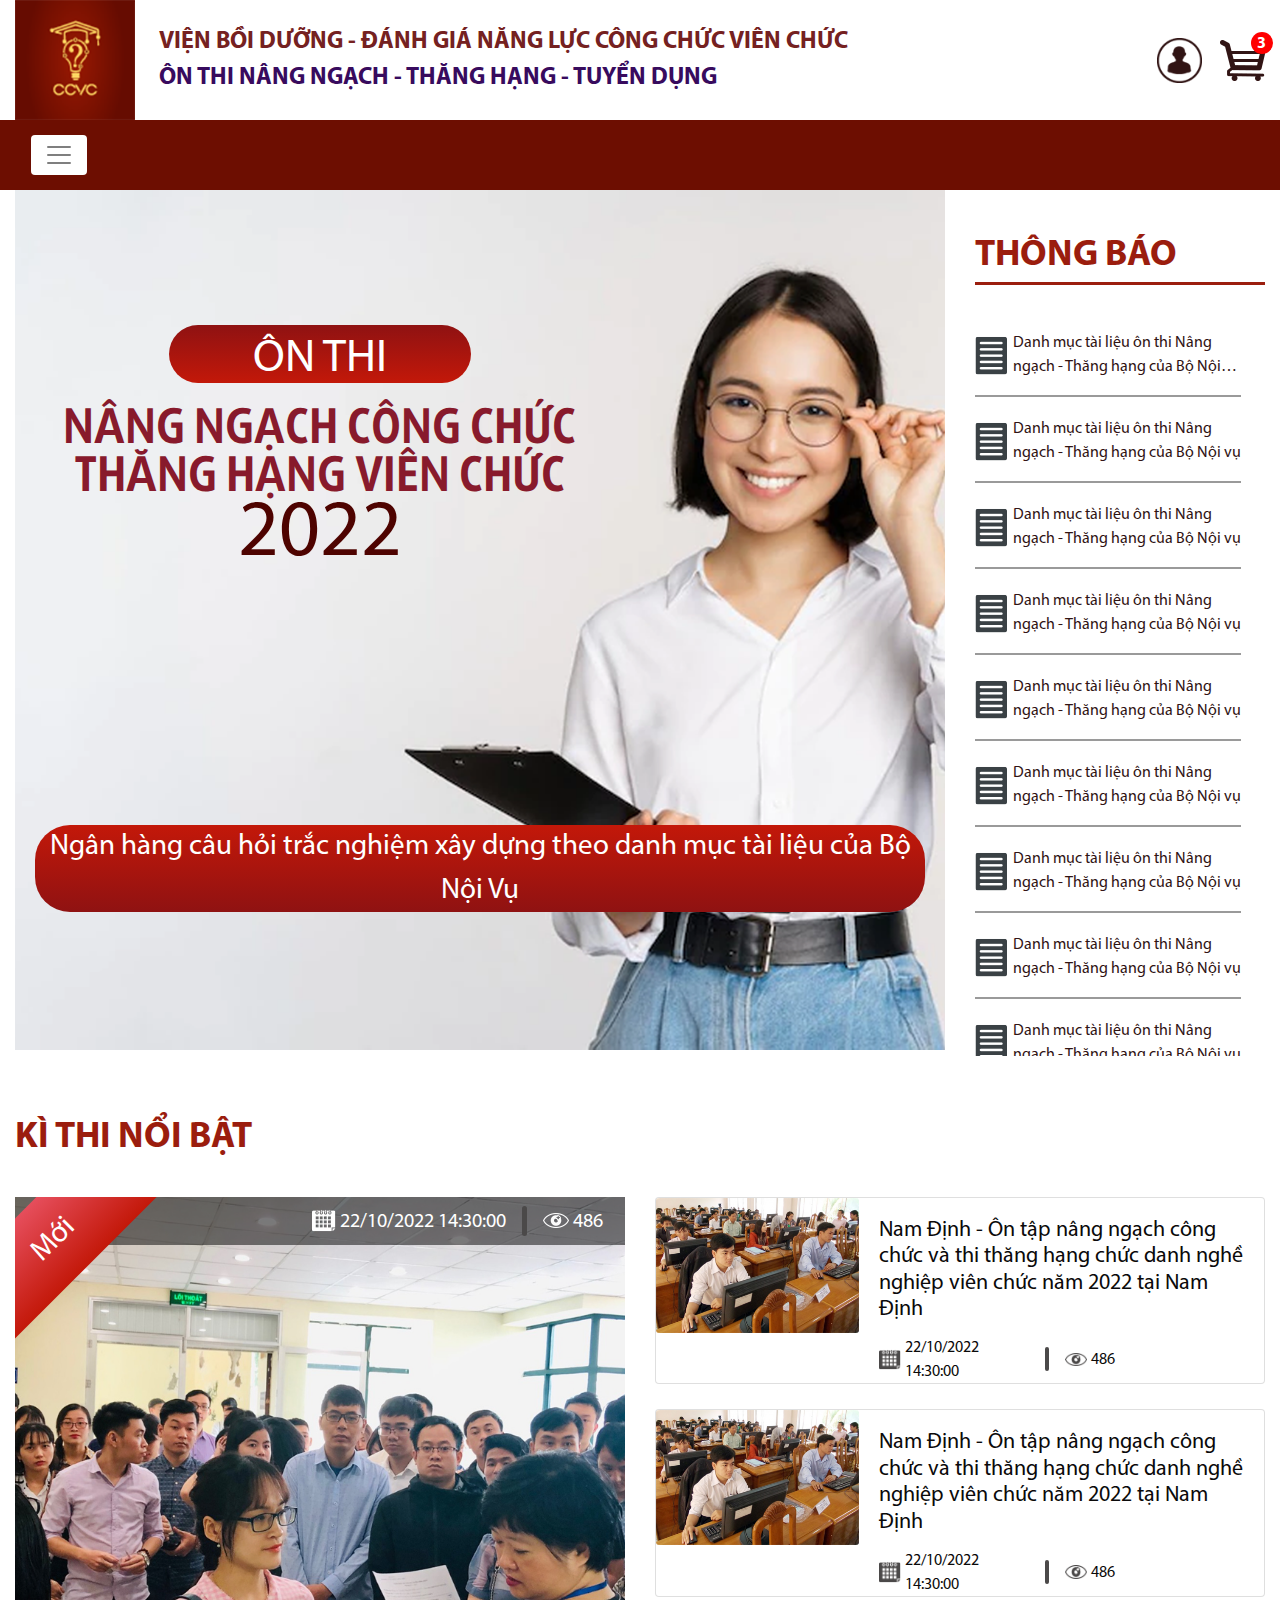
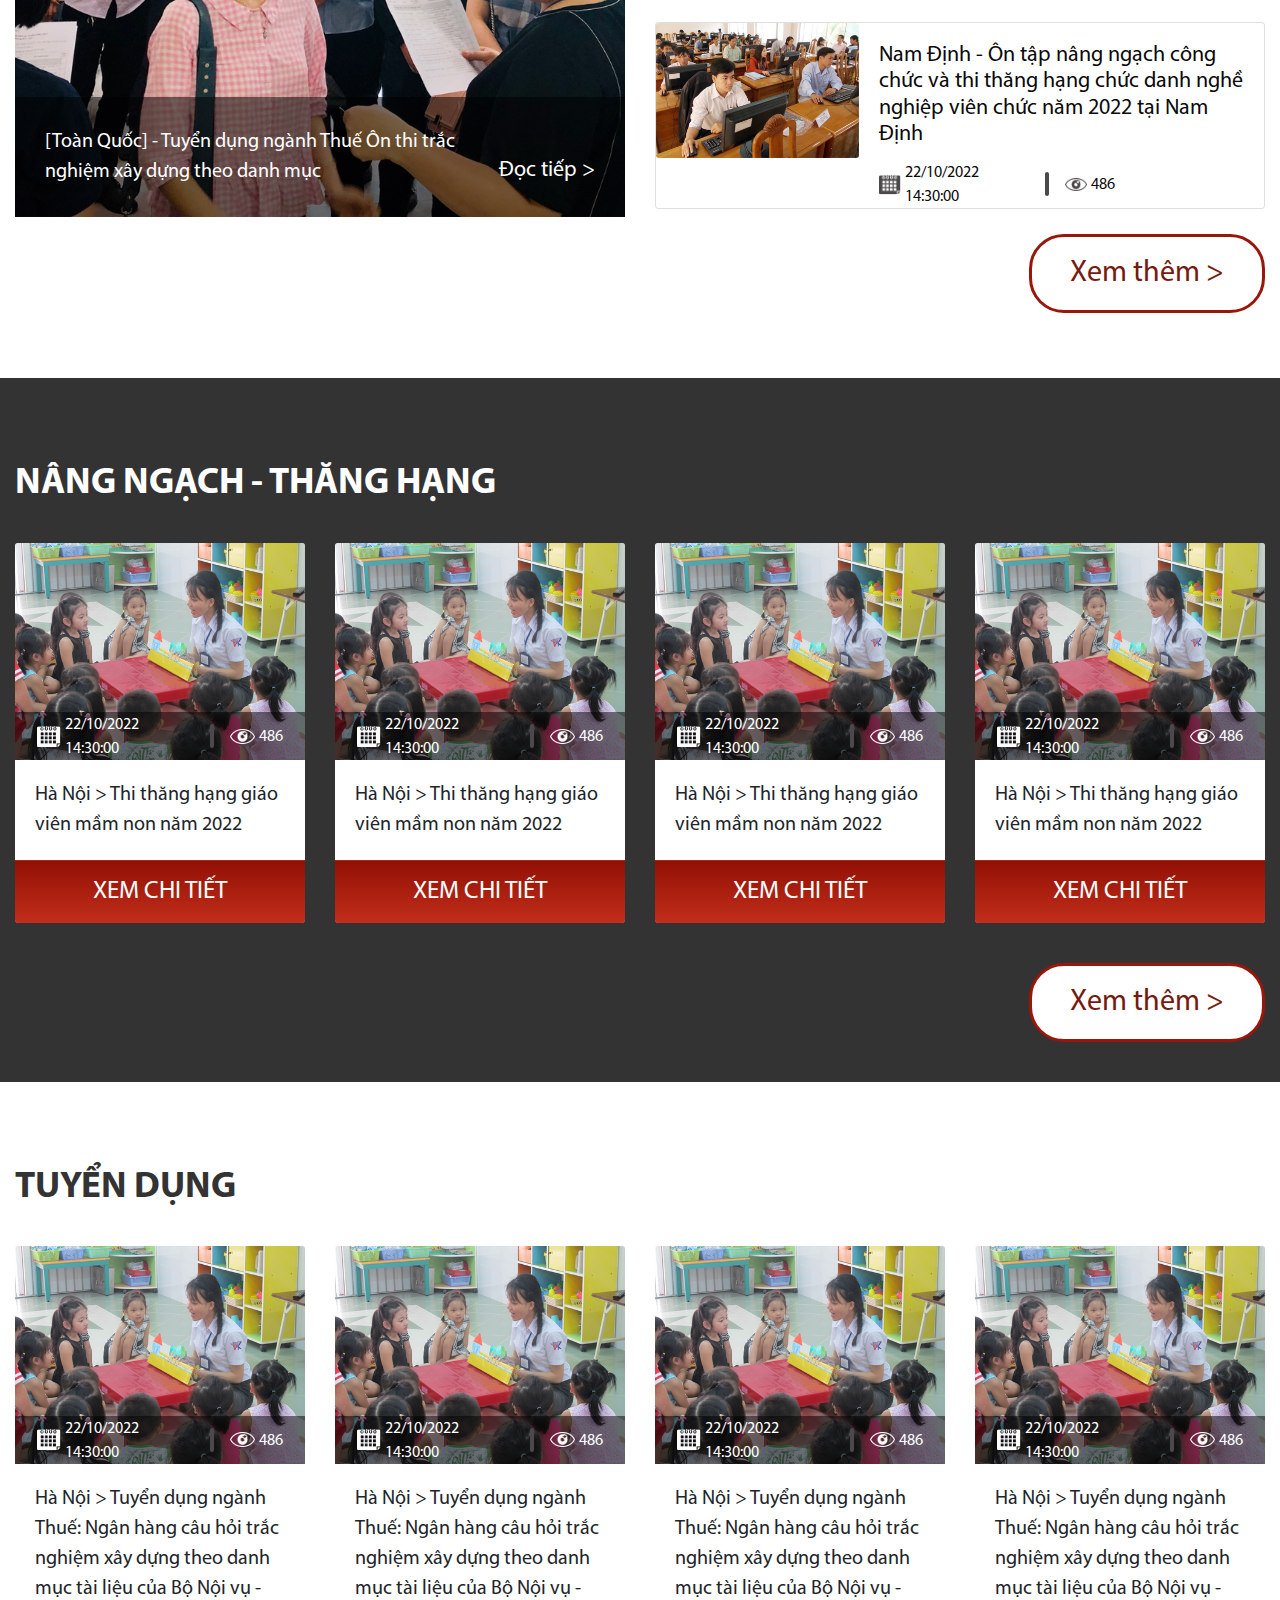
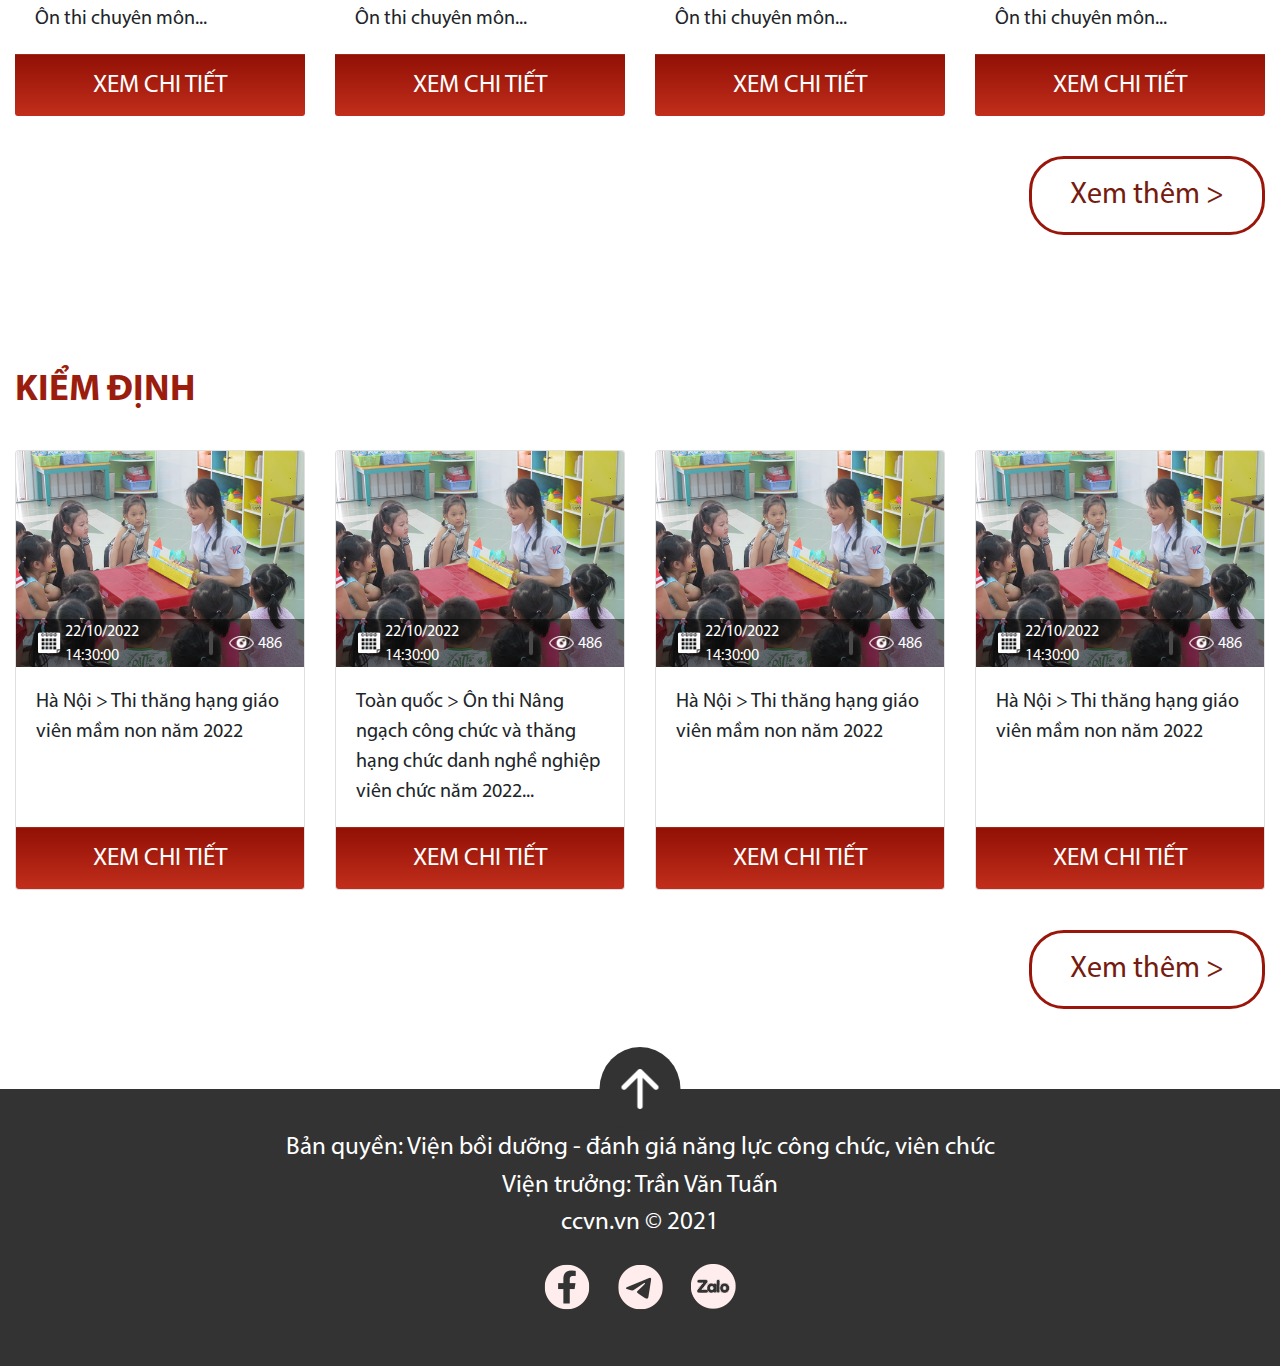
<file: index.html>
<!DOCTYPE html>
<html lang="en">
  <head>
    <!-- Required meta tags -->
    <meta charset="utf-8" />
    <meta
      name="viewport"
      content="width=device-width, initial-scale=1, shrink-to-fit=no"
    />

    <!-- Bootstrap CSS -->
    <link
      rel="stylesheet"
      href="https://cdn.jsdelivr.net/npm/bootstrap@4.0.0/dist/css/bootstrap.min.css"
      integrity="sha384-Gn5384xqQ1aoWXA+058RXPxPg6fy4IWvTNh0E263XmFcJlSAwiGgFAW/dAiS6JXm"
      crossorigin="anonymous"
    />
    <link rel="stylesheet" href="./css/styles.css" />

    <title>CCVC</title>
  </head>
  <body>
    <div id="root" class="home">
      <!-- start-header -->
      <div class="header">
        <div class="header-top">
          <div class="container">
            <div class="row">
              <div class="col-12 col-lg-10 col-10">
                <div class="header-top__main">
                  <a href="./index.html" class="logo">
                    <img src="./images/logo.png" alt="ccvc logo" />
                  </a>
                  <div class="header-top__title">
                    <p>
                      Viện bồi dưỡng - đánh giá năng lực công chức viên chức
                    </p>
                    <p>Ôn thi nâng ngạch - thăng hạng - tuyển dụng</p>
                  </div>
                </div>
              </div>
              <div class="col-0 col-lg-2 col-2">
                <div class="header-top__extra">
                  <a href="#" class="header-top__icon">
                    <img src="./images/user-icon.png" alt="User info" />
                  </a>
                  <a href="#" class="header-top__icon header-top__icon--cart">
                    <span class="header-top__cart-quantity">3</span>
                    <img src="./images/cart-icon.png" alt="Cart" />
                  </a>
                </div>
              </div>
            </div>
          </div>
        </div>

        <div class="header-main">
          <div class="container">
            <nav class="navbar navbar-expand-custom">
              <button
                class="navbar-toggler"
                type="button"
                data-toggle="collapse"
                data-target="#navbarTogglerDemo02"
                aria-controls="navbarTogglerDemo02"
                aria-expanded="false"
                aria-label="Toggle navigation"
              >
                <span class="navbar-toggler-icon"></span>
              </button>

              <div class="collapse navbar-collapse" id="navbarTogglerDemo02">
                <ul class="navbar-nav mr-auto mt-2 mt-lg-0">
                  <li class="nav-item">
                    <a class="nav-link" href="./index.html">Trang chủ</a>
                  </li>
                  <li class="nav-item dropdown">
                    <a
                      class="nav-link dropdown-toggle"
                      data-toggle="dropdown"
                      href="#"
                      >Tin tức</a
                    >
                    <div class="dropdown-menu">
                      <a class="dropdown-item" href="#">Action</a>
                      <a class="dropdown-item" href="#">Another action</a>
                      <a class="dropdown-item" href="#">Something else here</a>
                    </div>
                  </li>
                  <li class="nav-item">
                    <a class="nav-link" href="#">Nâng ngạch - Thăng hạng</a>
                  </li>
                  <li class="nav-item">
                    <a class="nav-link" href="#">Tuyển dụng</a>
                  </li>
                  <li class="nav-item">
                    <a class="nav-link" href="#">Kiểm định</a>
                  </li>
                  <li class="nav-item">
                    <a class="nav-link" href="#">Hướng dẫn</a>
                  </li>
                  <li class="nav-item">
                    <a class="nav-link" href="#">Liên hệ</a>
                  </li>
                </ul>
                <form class="form-inline my-2 my-lg-0 header-search">
                  <input
                    class="form-control mr-sm-2"
                    type="search"
                    placeholder="Tìm kiếm"
                  />
                  <button class="btn my-2 my-sm-0" type="submit">
                    <img src="./images/search-icon.png" alt="search" />
                  </button>
                </form>
              </div>
            </nav>
          </div>
        </div>
      </div>
      <!-- end-header -->

      <!-- start: banner -->
      <div class="banner">
        <div class="container">
          <div class="row">
            <div class="col-12 col-xl-9">
              <div class="banner-main">
                <div class="row">
                  <div class="col-12 col-xl-8 text-center">
                    <a href="#" class="btn btn-primary-red btn-header"
                      >Ôn thi</a
                    >
                  </div>
                </div>
                <div class="row">
                  <div class="col-xl-8 col-12">
                    <h2 class="banner-main__title text-center">
                      Nâng ngạch công chức <br />
                      Thăng hạng viên chức
                    </h2>
                  </div>
                </div>
                <div class="row">
                  <div class="col-xl-8 col-12 text-center">
                    <span class="banner-main__extra">2022</span>
                  </div>
                </div>
                <a
                  href="#"
                  class="btn btn-primary-red btn-primary-red--reverse btn-footer"
                  >Ngân hàng câu hỏi trắc nghiệm xây dựng theo danh mục tài liệu
                  của Bộ Nội Vụ</a
                >
              </div>
            </div>
            <div class="col-12 col-xl-3">
              <div class="banner-content">
                <h4 class="banner-content__title title">Thông báo</h4>
                <ul class="banner-content__list">
                  <li class="banner-content__item">
                    <a href="#" class="banner-content__link">
                      <div class="banner-content__icon">
                        <img src="./images/bars-icon.png" alt="Thông báo" />
                      </div>
                      <p class="banner-content__text">
                        Danh mục tài liệu ôn thi Nâng ngạch - Thăng hạng của Bộ
                        Nội vụDanh mục tài liệu ôn thi Nâng ngạch - Thăng hạng
                        của Bộ Nội vụDanh mục tài liệu ôn thi Nâng ngạch - Thăng
                        hạng của Bộ Nội vụ
                      </p>
                    </a>
                  </li>
                  <li class="banner-content__item">
                    <a href="#" class="banner-content__link">
                      <div class="banner-content__icon">
                        <img src="./images/bars-icon.png" alt="Thông báo" />
                      </div>
                      <p class="banner-content__text">
                        Danh mục tài liệu ôn thi Nâng ngạch - Thăng hạng của Bộ
                        Nội vụ
                      </p>
                    </a>
                  </li>
                  <li class="banner-content__item">
                    <a href="#" class="banner-content__link">
                      <div class="banner-content__icon">
                        <img src="./images/bars-icon.png" alt="Thông báo" />
                      </div>
                      <p class="banner-content__text">
                        Danh mục tài liệu ôn thi Nâng ngạch - Thăng hạng của Bộ
                        Nội vụ
                      </p>
                    </a>
                  </li>
                  <li class="banner-content__item">
                    <a href="#" class="banner-content__link">
                      <div class="banner-content__icon">
                        <img src="./images/bars-icon.png" alt="Thông báo" />
                      </div>
                      <p class="banner-content__text">
                        Danh mục tài liệu ôn thi Nâng ngạch - Thăng hạng của Bộ
                        Nội vụ
                      </p>
                    </a>
                  </li>
                  <li class="banner-content__item">
                    <a href="#" class="banner-content__link">
                      <div class="banner-content__icon">
                        <img src="./images/bars-icon.png" alt="Thông báo" />
                      </div>
                      <p class="banner-content__text">
                        Danh mục tài liệu ôn thi Nâng ngạch - Thăng hạng của Bộ
                        Nội vụ
                      </p>
                    </a>
                  </li>
                  <li class="banner-content__item">
                    <a href="#" class="banner-content__link">
                      <div class="banner-content__icon">
                        <img src="./images/bars-icon.png" alt="Thông báo" />
                      </div>
                      <p class="banner-content__text">
                        Danh mục tài liệu ôn thi Nâng ngạch - Thăng hạng của Bộ
                        Nội vụ
                      </p>
                    </a>
                  </li>
                  <li class="banner-content__item">
                    <a href="#" class="banner-content__link">
                      <div class="banner-content__icon">
                        <img src="./images/bars-icon.png" alt="Thông báo" />
                      </div>
                      <p class="banner-content__text">
                        Danh mục tài liệu ôn thi Nâng ngạch - Thăng hạng của Bộ
                        Nội vụ
                      </p>
                    </a>
                  </li>
                  <li class="banner-content__item">
                    <a href="#" class="banner-content__link">
                      <div class="banner-content__icon">
                        <img src="./images/bars-icon.png" alt="Thông báo" />
                      </div>
                      <p class="banner-content__text">
                        Danh mục tài liệu ôn thi Nâng ngạch - Thăng hạng của Bộ
                        Nội vụ
                      </p>
                    </a>
                  </li>
                  <li class="banner-content__item">
                    <a href="#" class="banner-content__link">
                      <div class="banner-content__icon">
                        <img src="./images/bars-icon.png" alt="Thông báo" />
                      </div>
                      <p class="banner-content__text">
                        Danh mục tài liệu ôn thi Nâng ngạch - Thăng hạng của Bộ
                        Nội vụ
                      </p>
                    </a>
                  </li>
                </ul>
              </div>
            </div>
          </div>
        </div>
      </div>
      <!-- end: banner -->

      <!-- start: outstanding -->
      <div class="outstanding">
        <div class="container">
          <h3 class="title">Kì thi nổi bật</h3>
          <div class="row">
            <div class="col-12 col-xl-6">
              <div class="outstanding-card">
                <div class="new-label">Mới</div>
                <div class="decorate">
                  <div class="date">
                    <div class="date-icon">
                      <img src="./images/calendar-icon.png" alt="Date" />
                    </div>
                    <span>22/10/2022 14:30:00</span>
                  </div>
                  <div class="divider">|</div>
                  <div class="view">
                    <div class="view-icon">
                      <img src="./images/view-light.png" alt="View" />
                    </div>
                    <span>486</span>
                  </div>
                </div>
                <div class="outstanding-card__bottom">
                  <p class="outstanding-card__bottom__text">
                    [Toàn Quốc] - Tuyển dụng ngành Thuế Ôn thi trắc nghiệm xây
                    dựng theo danh mục
                  </p>
                  <a href="#" class="outstanding-card__btn">Đọc tiếp ></a>
                </div>
              </div>
            </div>
            <div class="col-12 col-xl-6">
              <div class="row">
                <div class="col-12">
                  <div class="card mb-3">
                    <div class="row no-gutters">
                      <div class="col-md-4">
                        <img
                          src="./images/pic-2.png"
                          class="card-img"
                          alt="..."
                        />
                      </div>
                      <div class="col-md-8">
                        <div class="card-body">
                          <h5 class="card-title">
                            Nam Định - Ôn tập nâng ngạch công chức và thi thăng
                            hạng chức danh nghề nghiệp viên chức năm 2022 tại
                            Nam Định
                          </h5>
                          <div class="decorate">
                            <div class="date">
                              <div class="date-icon">
                                <img
                                  src="./images/calendar-dark.png"
                                  alt="Date"
                                />
                              </div>
                              <span>22/10/2022 14:30:00</span>
                            </div>
                            <div class="divider">|</div>
                            <div class="view">
                              <div class="view-icon">
                                <img src="./images/view-dark.png" alt="View" />
                              </div>
                              <span>486</span>
                            </div>
                            <a href="#" class="outstanding-card__btn"
                              >Đọc tiếp ></a
                            >
                          </div>
                        </div>
                      </div>
                    </div>
                  </div>
                </div>
                <div class="col-12">
                  <div class="card mb-3">
                    <div class="row no-gutters">
                      <div class="col-md-4">
                        <img
                          src="./images/pic-2.png"
                          class="card-img"
                          alt="..."
                        />
                      </div>
                      <div class="col-md-8">
                        <div class="card-body">
                          <h5 class="card-title">
                            Nam Định - Ôn tập nâng ngạch công chức và thi thăng
                            hạng chức danh nghề nghiệp viên chức năm 2022 tại
                            Nam Định
                          </h5>
                          <div class="decorate">
                            <div class="date">
                              <div class="date-icon">
                                <img
                                  src="./images/calendar-dark.png"
                                  alt="Date"
                                />
                              </div>
                              <span>22/10/2022 14:30:00</span>
                            </div>
                            <div class="divider">|</div>
                            <div class="view">
                              <div class="view-icon">
                                <img src="./images/view-dark.png" alt="View" />
                              </div>
                              <span>486</span>
                            </div>
                            <a href="#" class="outstanding-card__btn"
                              >Đọc tiếp ></a
                            >
                          </div>
                        </div>
                      </div>
                    </div>
                  </div>
                </div>
                <div class="col-12">
                  <div class="card mb-3">
                    <div class="row no-gutters">
                      <div class="col-md-4">
                        <img
                          src="./images/pic-2.png"
                          class="card-img"
                          alt="..."
                        />
                      </div>
                      <div class="col-md-8">
                        <div class="card-body">
                          <h5 class="card-title">
                            Nam Định - Ôn tập nâng ngạch công chức và thi thăng
                            hạng chức danh nghề nghiệp viên chức năm 2022 tại
                            Nam Định
                          </h5>
                          <div class="decorate">
                            <div class="date">
                              <div class="date-icon">
                                <img
                                  src="./images/calendar-dark.png"
                                  alt="Date"
                                />
                              </div>
                              <span>22/10/2022 14:30:00</span>
                            </div>
                            <div class="divider">|</div>
                            <div class="view">
                              <div class="view-icon">
                                <img src="./images/view-dark.png" alt="View" />
                              </div>
                              <span>486</span>
                            </div>
                            <a href="#" class="outstanding-card__btn"
                              >Đọc tiếp ></a
                            >
                          </div>
                        </div>
                      </div>
                    </div>
                  </div>
                </div>
              </div>
            </div>
          </div>
          <a href="#" class="btn btn-main-outline">Xem thêm ></a>
        </div>
      </div>
      <!-- end: outstanding -->

      <!-- start: level-up -->
      <div class="level-up">
        <div class="container">
          <h3 class="title">Nâng ngạch - Thăng hạng</h3>
          <div class="row">
            <div class="col-12 col-sm-6 col-xl-3">
              <div class="card card-main">
                <div class="card-img-top">
                  <div class="decorate">
                    <div class="date">
                      <div class="date-icon">
                        <img src="./images/calendar-icon.png" alt="Date" />
                      </div>
                      <span>22/10/2022 14:30:00</span>
                    </div>
                    <div class="divider">|</div>
                    <div class="view">
                      <div class="view-icon">
                        <img src="./images/view-light.png" alt="View" />
                      </div>
                      <span>486</span>
                    </div>
                  </div>
                  <img
                    src="./images/pic-5.png"
                    alt="Ảnh thi thăng hạng giáo viên mầm non"
                  />
                </div>
                <div class="card-body">
                  <p class="card-text">
                    Hà Nội > Thi thăng hạng giáo viên mầm non năm 2022
                  </p>
                </div>
                <a href="./detail1.html" class="card-footer">
                  <small class="text-muted">Xem chi tiết</small>
                </a>
              </div>
            </div>
            <div class="col-12 col-sm-6 col-xl-3">
              <div class="card card-main">
                <div class="card-img-top">
                  <div class="decorate">
                    <div class="date">
                      <div class="date-icon">
                        <img src="./images/calendar-icon.png" alt="Date" />
                      </div>
                      <span>22/10/2022 14:30:00</span>
                    </div>
                    <div class="divider">|</div>
                    <div class="view">
                      <div class="view-icon">
                        <img src="./images/view-light.png" alt="View" />
                      </div>
                      <span>486</span>
                    </div>
                  </div>
                  <img
                    src="./images/pic-5.png"
                    alt="Ảnh thi thăng hạng giáo viên mầm non"
                  />
                </div>
                <div class="card-body">
                  <p class="card-text">
                    Hà Nội > Thi thăng hạng giáo viên mầm non năm 2022
                  </p>
                </div>
                <a href="./detail1.html" class="card-footer">
                  <small class="text-muted">Xem chi tiết</small>
                </a>
              </div>
            </div>
            <div class="col-12 col-sm-6 col-xl-3">
              <div class="card card-main">
                <div class="card-img-top">
                  <div class="decorate">
                    <div class="date">
                      <div class="date-icon">
                        <img src="./images/calendar-icon.png" alt="Date" />
                      </div>
                      <span>22/10/2022 14:30:00</span>
                    </div>
                    <div class="divider">|</div>
                    <div class="view">
                      <div class="view-icon">
                        <img src="./images/view-light.png" alt="View" />
                      </div>
                      <span>486</span>
                    </div>
                  </div>
                  <img
                    src="./images/pic-5.png"
                    alt="Ảnh thi thăng hạng giáo viên mầm non"
                  />
                </div>
                <div class="card-body">
                  <p class="card-text">
                    Hà Nội > Thi thăng hạng giáo viên mầm non năm 2022
                  </p>
                </div>
                <a href="./detail1.html" class="card-footer">
                  <small class="text-muted">Xem chi tiết</small>
                </a>
              </div>
            </div>
            <div class="col-12 col-sm-6 col-xl-3">
              <div class="card card-main">
                <div class="card-img-top">
                  <div class="decorate">
                    <div class="date">
                      <div class="date-icon">
                        <img src="./images/calendar-icon.png" alt="Date" />
                      </div>
                      <span>22/10/2022 14:30:00</span>
                    </div>
                    <div class="divider">|</div>
                    <div class="view">
                      <div class="view-icon">
                        <img src="./images/view-light.png" alt="View" />
                      </div>
                      <span>486</span>
                    </div>
                  </div>
                  <img
                    src="./images/pic-5.png"
                    alt="Ảnh thi thăng hạng giáo viên mầm non"
                  />
                </div>
                <div class="card-body">
                  <p class="card-text">
                    Hà Nội > Thi thăng hạng giáo viên mầm non năm 2022
                  </p>
                </div>
                <a href="./detail1.html" class="card-footer">
                  <small class="text-muted">Xem chi tiết</small>
                </a>
              </div>
            </div>
          </div>
          <a href="#" class="btn btn-main-outline ml-auto">Xem thêm ></a>
        </div>
      </div>
      <!-- end: level-up -->

      <!-- start: recruit -->
      <div class="recruit section">
        <div class="container">
          <h3 class="title">Tuyển dụng</h3>
          <div class="row">
            <div class="col-12 col-sm-6 col-xl-3">
              <div class="card card-main">
                <div class="card-img-top">
                  <div class="decorate">
                    <div class="date">
                      <div class="date-icon">
                        <img src="./images/calendar-icon.png" alt="Date" />
                      </div>
                      <span>22/10/2022 14:30:00</span>
                    </div>
                    <div class="divider">|</div>
                    <div class="view">
                      <div class="view-icon">
                        <img src="./images/view-light.png" alt="View" />
                      </div>
                      <span>486</span>
                    </div>
                  </div>
                  <img
                    src="./images/pic-5.png"
                    alt="Ảnh thi thăng hạng giáo viên mầm non"
                  />
                </div>
                <div class="card-body">
                  <p class="card-text">
                    Hà Nội > Tuyển dụng ngành Thuế: Ngân hàng câu hỏi trắc
                    nghiệm xây dựng theo danh mục tài liệu của Bộ Nội vụ - Ôn
                    thi chuyên môn...
                  </p>
                </div>
                <a href="./detail1.html" class="card-footer">
                  <small class="text-muted">Xem chi tiết</small>
                </a>
              </div>
            </div>
            <div class="col-12 col-sm-6 col-xl-3">
              <div class="card card-main">
                <div class="card-img-top">
                  <div class="decorate">
                    <div class="date">
                      <div class="date-icon">
                        <img src="./images/calendar-icon.png" alt="Date" />
                      </div>
                      <span>22/10/2022 14:30:00</span>
                    </div>
                    <div class="divider">|</div>
                    <div class="view">
                      <div class="view-icon">
                        <img src="./images/view-light.png" alt="View" />
                      </div>
                      <span>486</span>
                    </div>
                  </div>
                  <img
                    src="./images/pic-5.png"
                    alt="Ảnh thi thăng hạng giáo viên mầm non"
                  />
                </div>
                <div class="card-body">
                  <p class="card-text">
                    Hà Nội > Tuyển dụng ngành Thuế: Ngân hàng câu hỏi trắc
                    nghiệm xây dựng theo danh mục tài liệu của Bộ Nội vụ - Ôn
                    thi chuyên môn...
                  </p>
                </div>
                <a href="./detail1.html" class="card-footer">
                  <small class="text-muted">Xem chi tiết</small>
                </a>
              </div>
            </div>
            <div class="col-12 col-sm-6 col-xl-3">
              <div class="card card-main">
                <div class="card-img-top">
                  <div class="decorate">
                    <div class="date">
                      <div class="date-icon">
                        <img src="./images/calendar-icon.png" alt="Date" />
                      </div>
                      <span>22/10/2022 14:30:00</span>
                    </div>
                    <div class="divider">|</div>
                    <div class="view">
                      <div class="view-icon">
                        <img src="./images/view-light.png" alt="View" />
                      </div>
                      <span>486</span>
                    </div>
                  </div>
                  <img
                    src="./images/pic-5.png"
                    alt="Ảnh thi thăng hạng giáo viên mầm non"
                  />
                </div>
                <div class="card-body">
                  <p class="card-text">
                    Hà Nội > Tuyển dụng ngành Thuế: Ngân hàng câu hỏi trắc
                    nghiệm xây dựng theo danh mục tài liệu của Bộ Nội vụ - Ôn
                    thi chuyên môn...
                  </p>
                </div>
                <a href="./detail1.html" class="card-footer">
                  <small class="text-muted">Xem chi tiết</small>
                </a>
              </div>
            </div>
            <div class="col-12 col-sm-6 col-xl-3">
              <div class="card card-main">
                <div class="card-img-top">
                  <div class="decorate">
                    <div class="date">
                      <div class="date-icon">
                        <img src="./images/calendar-icon.png" alt="Date" />
                      </div>
                      <span>22/10/2022 14:30:00</span>
                    </div>
                    <div class="divider">|</div>
                    <div class="view">
                      <div class="view-icon">
                        <img src="./images/view-light.png" alt="View" />
                      </div>
                      <span>486</span>
                    </div>
                  </div>
                  <img
                    src="./images/pic-5.png"
                    alt="Ảnh thi thăng hạng giáo viên mầm non"
                  />
                </div>
                <div class="card-body">
                  <p class="card-text">
                    Hà Nội > Tuyển dụng ngành Thuế: Ngân hàng câu hỏi trắc
                    nghiệm xây dựng theo danh mục tài liệu của Bộ Nội vụ - Ôn
                    thi chuyên môn...
                  </p>
                </div>
                <a href="./detail1.html" class="card-footer">
                  <small class="text-muted">Xem chi tiết</small>
                </a>
              </div>
            </div>
          </div>
          <a href="#" class="btn btn-main-outline ml-auto">Xem thêm ></a>
        </div>
      </div>
      <!-- end: recruit -->

      <!-- start: accreditation -->
      <div class="accreditation section">
        <div class="container">
          <h3 class="title">Kiểm định</h3>
          <div class="row">
            <div class="col-12 col-sm-6 col-xl-3">
              <div class="card card-main">
                <div class="card-img-top">
                  <div class="decorate">
                    <div class="date">
                      <div class="date-icon">
                        <img src="./images/calendar-icon.png" alt="Date" />
                      </div>
                      <span>22/10/2022 14:30:00</span>
                    </div>
                    <div class="divider">|</div>
                    <div class="view">
                      <div class="view-icon">
                        <img src="./images/view-light.png" alt="View" />
                      </div>
                      <span>486</span>
                    </div>
                  </div>
                  <img
                    src="./images/pic-5.png"
                    alt="Ảnh thi thăng hạng giáo viên mầm non"
                  />
                </div>
                <div class="card-body">
                  <p class="card-text">
                    Hà Nội > Thi thăng hạng giáo viên mầm non năm 2022
                  </p>
                </div>
                <a href="./detail1.html" class="card-footer">
                  <small class="text-muted">Xem chi tiết</small>
                </a>
              </div>
            </div>
            <div class="col-12 col-sm-6 col-xl-3">
              <div class="card card-main">
                <div class="card-img-top">
                  <div class="decorate">
                    <div class="date">
                      <div class="date-icon">
                        <img src="./images/calendar-icon.png" alt="Date" />
                      </div>
                      <span>22/10/2022 14:30:00</span>
                    </div>
                    <div class="divider">|</div>
                    <div class="view">
                      <div class="view-icon">
                        <img src="./images/view-light.png" alt="View" />
                      </div>
                      <span>486</span>
                    </div>
                  </div>
                  <img
                    src="./images/pic-5.png"
                    alt="Ảnh thi thăng hạng giáo viên mầm non"
                  />
                </div>
                <div class="card-body">
                  <p class="card-text">
                    Toàn quốc > Ôn thi Nâng ngạch công chức và thăng hạng chức
                    danh nghề nghiệp viên chức năm 2022...
                  </p>
                </div>
                <a href="./detail1.html" class="card-footer">
                  <small class="text-muted">Xem chi tiết</small>
                </a>
              </div>
            </div>
            <div class="col-12 col-sm-6 col-xl-3">
              <div class="card card-main">
                <div class="card-img-top">
                  <div class="decorate">
                    <div class="date">
                      <div class="date-icon">
                        <img src="./images/calendar-icon.png" alt="Date" />
                      </div>
                      <span>22/10/2022 14:30:00</span>
                    </div>
                    <div class="divider">|</div>
                    <div class="view">
                      <div class="view-icon">
                        <img src="./images/view-light.png" alt="View" />
                      </div>
                      <span>486</span>
                    </div>
                  </div>
                  <img
                    src="./images/pic-5.png"
                    alt="Ảnh thi thăng hạng giáo viên mầm non"
                  />
                </div>
                <div class="card-body">
                  <p class="card-text">
                    Hà Nội > Thi thăng hạng giáo viên mầm non năm 2022
                  </p>
                </div>
                <a href="./detail1.html" class="card-footer">
                  <small class="text-muted">Xem chi tiết</small>
                </a>
              </div>
            </div>
            <div class="col-12 col-sm-6 col-xl-3">
              <div class="card card-main">
                <div class="card-img-top">
                  <div class="decorate">
                    <div class="date">
                      <div class="date-icon">
                        <img src="./images/calendar-icon.png" alt="Date" />
                      </div>
                      <span>22/10/2022 14:30:00</span>
                    </div>
                    <div class="divider">|</div>
                    <div class="view">
                      <div class="view-icon">
                        <img src="./images/view-light.png" alt="View" />
                      </div>
                      <span>486</span>
                    </div>
                  </div>
                  <img
                    src="./images/pic-5.png"
                    alt="Ảnh thi thăng hạng giáo viên mầm non"
                  />
                </div>
                <div class="card-body">
                  <p class="card-text">
                    Hà Nội > Thi thăng hạng giáo viên mầm non năm 2022
                  </p>
                </div>
                <a href="./detail1.html" class="card-footer">
                  <small class="text-muted">Xem chi tiết</small>
                </a>
              </div>
            </div>
          </div>
          <a href="#" class="btn btn-main-outline ml-auto">Xem thêm ></a>
        </div>
      </div>
      <!-- end: accreditation -->

      <!-- start: footer -->
      <div class="footer">
        <a href="#" class="back-top-top">
          <img src="./images/up.png" alt="Back to top" />
        </a>
        <div class="footer-main">
          <p>
            Bản quyền: Viện bồi dưỡng - đánh giá năng lực công chức, viên chức
          </p>
          <p>Viện trưởng: Trần Văn Tuấn</p>
          <p>ccvn.vn © 2021</p>
        </div>
        <ul class="footer-socials">
          <li class="footer-social__item">
            <a href="#" class="footer-social__link">
              <img src="./images/fb-icon.png" alt="Facebook" />
            </a>
          </li>
          <li class="footer-social__item">
            <a href="#" class="footer-social__link">
              <img src="./images/tele-icon.png" alt="Telegram" />
            </a>
          </li>
          <li class="footer-social__item">
            <a href="#" class="footer-social__link">
              <img src="./images/zalo-icon.png" alt="Zalo" />
            </a>
          </li>
        </ul>
      </div>
      <!-- end: footer -->
    </div>

    <!-- Optional JavaScript -->
    <!-- jQuery first, then Popper.js, then Bootstrap JS -->
    <script
      src="https://code.jquery.com/jquery-3.2.1.slim.min.js"
      integrity="sha384-KJ3o2DKtIkvYIK3UENzmM7KCkRr/rE9/Qpg6aAZGJwFDMVNA/GpGFF93hXpG5KkN"
      crossorigin="anonymous"
    ></script>
    <script
      src="https://cdn.jsdelivr.net/npm/popper.js@1.12.9/dist/umd/popper.min.js"
      integrity="sha384-ApNbgh9B+Y1QKtv3Rn7W3mgPxhU9K/ScQsAP7hUibX39j7fakFPskvXusvfa0b4Q"
      crossorigin="anonymous"
    ></script>
    <script
      src="https://cdn.jsdelivr.net/npm/bootstrap@4.0.0/dist/js/bootstrap.min.js"
      integrity="sha384-JZR6Spejh4U02d8jOt6vLEHfe/JQGiRRSQQxSfFWpi1MquVdAyjUar5+76PVCmYl"
      crossorigin="anonymous"
    ></script>
  </body>
</html>
</file>
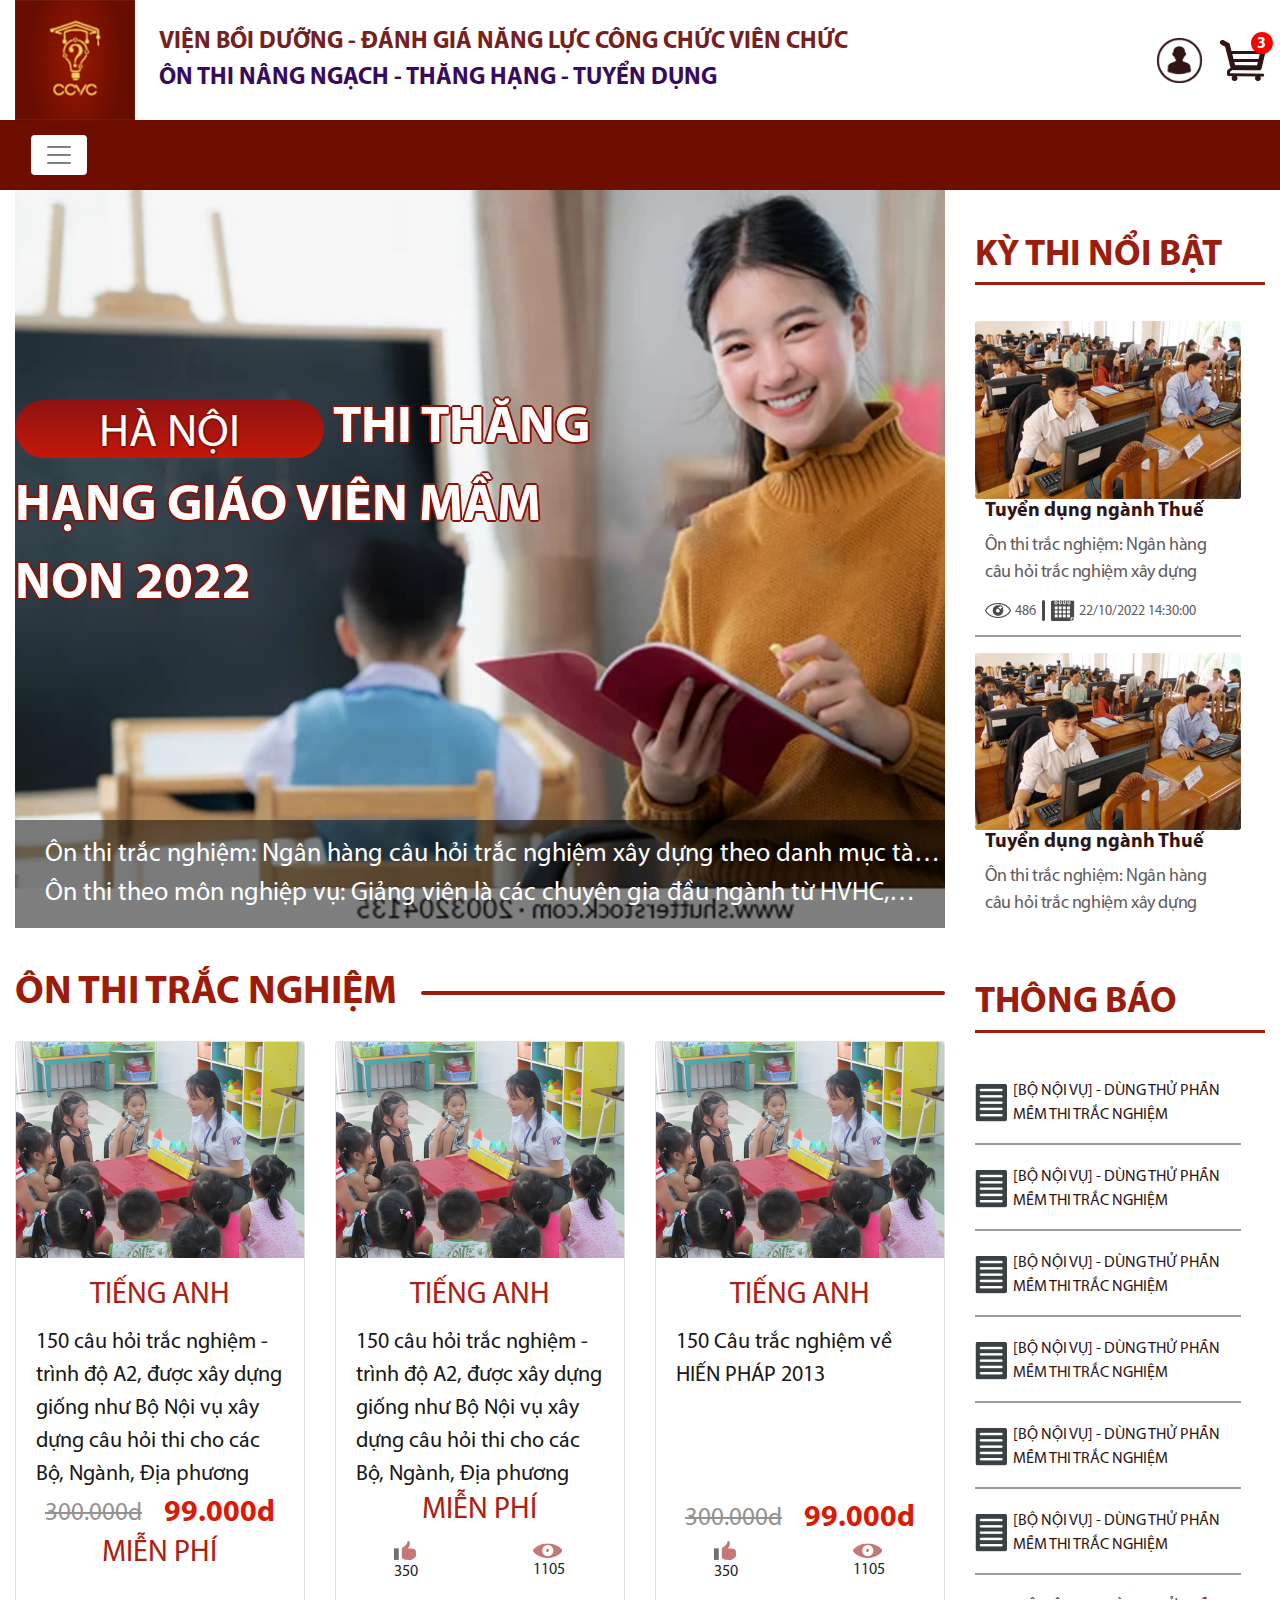
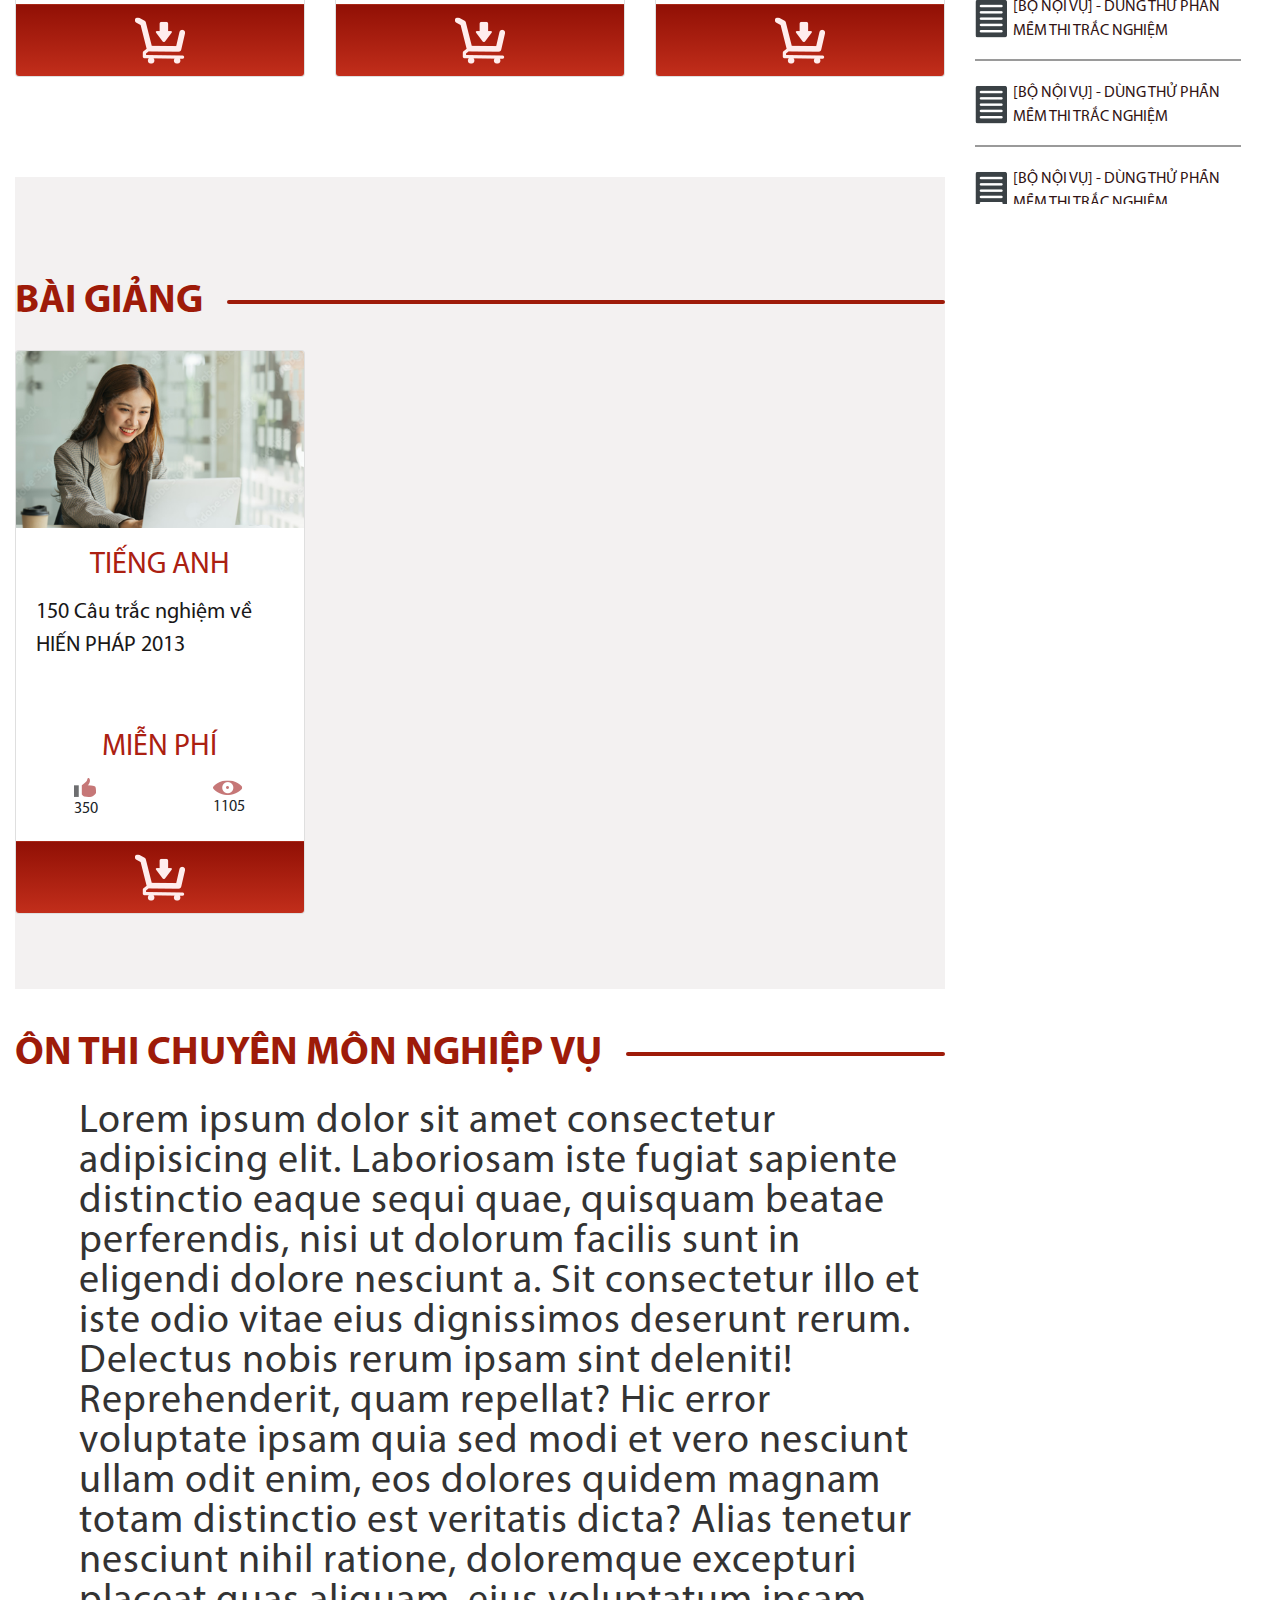
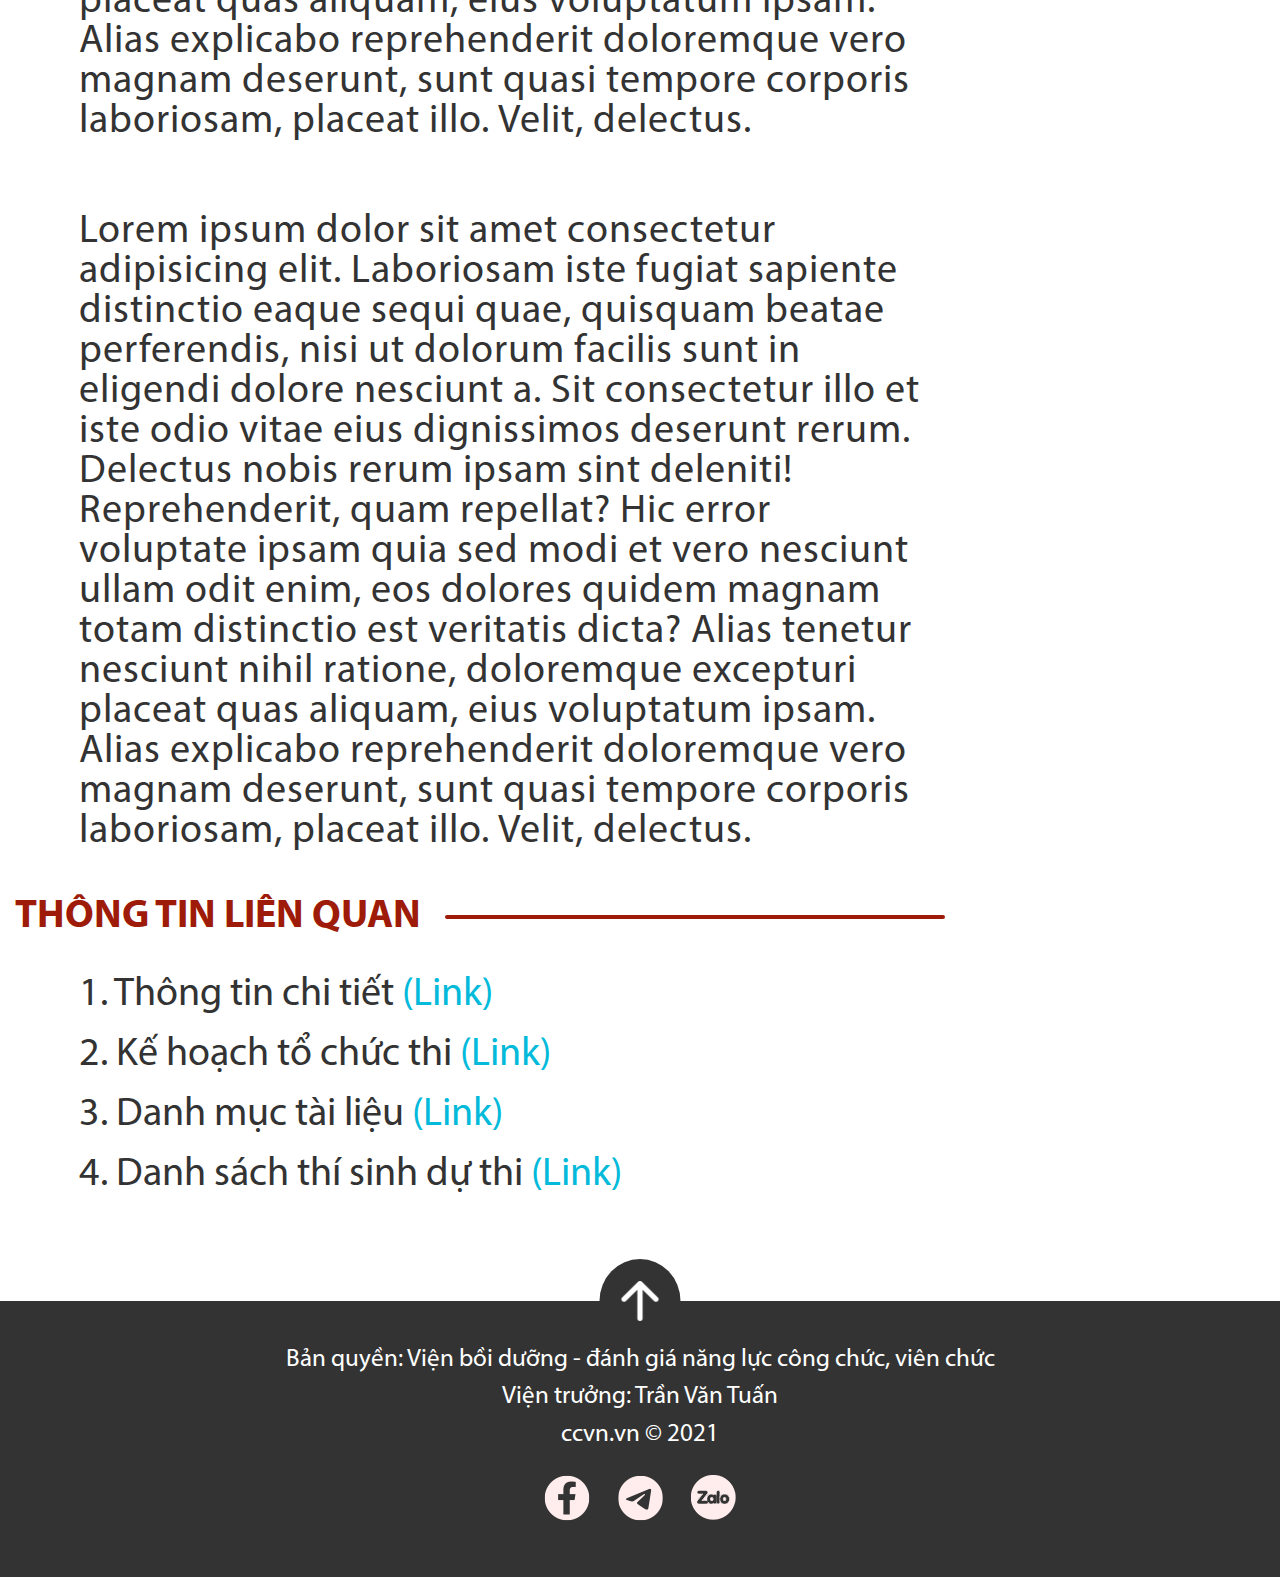
<file: detail1.html>
<!DOCTYPE html>
<html lang="en">
  <head>
    <!-- Required meta tags -->
    <meta charset="utf-8" />
    <meta
      name="viewport"
      content="width=device-width, initial-scale=1, shrink-to-fit=no"
    />

    <!-- Bootstrap CSS -->
    <link
      rel="stylesheet"
      href="https://cdn.jsdelivr.net/npm/bootstrap@4.0.0/dist/css/bootstrap.min.css"
      integrity="sha384-Gn5384xqQ1aoWXA+058RXPxPg6fy4IWvTNh0E263XmFcJlSAwiGgFAW/dAiS6JXm"
      crossorigin="anonymous"
    />
    <link rel="stylesheet" href="./css/styles.css" />

    <title>Chi tiet 1</title>
  </head>
  <body>
    <div id="root">
      <!-- start-header -->
      <div class="header">
        <div class="header-top">
          <div class="container">
            <div class="row">
              <div class="col-12 col-lg-10 col-10">
                <div class="header-top__main">
                  <a href="./index.html" class="logo">
                    <img src="./images/logo.png" alt="ccvc logo" />
                  </a>
                  <div class="header-top__title">
                    <p>
                      Viện bồi dưỡng - đánh giá năng lực công chức viên chức
                    </p>
                    <p>Ôn thi nâng ngạch - thăng hạng - tuyển dụng</p>
                  </div>
                </div>
              </div>
              <div class="col-0 col-lg-2 col-2">
                <div class="header-top__extra">
                  <a href="#" class="header-top__icon">
                    <img src="./images/user-icon.png" alt="User info" />
                  </a>
                  <a href="#" class="header-top__icon header-top__icon--cart">
                    <span class="header-top__cart-quantity">3</span>
                    <img src="./images/cart-icon.png" alt="Cart" />
                  </a>
                </div>
              </div>
            </div>
          </div>
        </div>

        <div class="header-main">
          <div class="container">
            <nav class="navbar navbar-expand-custom">
              <button
                class="navbar-toggler"
                type="button"
                data-toggle="collapse"
                data-target="#navbarTogglerDemo02"
                aria-controls="navbarTogglerDemo02"
                aria-expanded="false"
                aria-label="Toggle navigation"
              >
                <span class="navbar-toggler-icon"></span>
              </button>

              <div class="collapse navbar-collapse" id="navbarTogglerDemo02">
                <ul class="navbar-nav mr-auto mt-2 mt-lg-0">
                  <li class="nav-item">
                    <a class="nav-link" href="./index.html">Trang chủ</a>
                  </li>
                  <li class="nav-item dropdown">
                    <a
                      class="nav-link dropdown-toggle"
                      data-toggle="dropdown"
                      href="#"
                      >Tin tức</a
                    >
                    <div class="dropdown-menu">
                      <a class="dropdown-item" href="#">Action</a>
                      <a class="dropdown-item" href="#">Another action</a>
                      <a class="dropdown-item" href="#">Something else here</a>
                    </div>
                  </li>
                  <li class="nav-item">
                    <a class="nav-link" href="#">Nâng ngạch - Thăng hạng</a>
                  </li>
                  <li class="nav-item">
                    <a class="nav-link" href="#">Tuyển dụng</a>
                  </li>
                  <li class="nav-item">
                    <a class="nav-link" href="#">Kiểm định</a>
                  </li>
                  <li class="nav-item">
                    <a class="nav-link" href="#">Hướng dẫn</a>
                  </li>
                  <li class="nav-item">
                    <a class="nav-link" href="#">Liên hệ</a>
                  </li>
                </ul>
                <form class="form-inline my-2 my-lg-0 header-search">
                  <input
                    class="form-control mr-sm-2"
                    type="search"
                    placeholder="Tìm kiếm"
                  />
                  <button class="btn my-2 my-sm-0" type="submit">
                    <img src="./images/search-icon.png" alt="search" />
                  </button>
                </form>
              </div>
            </nav>
          </div>
        </div>
      </div>
      <!-- end-header -->

      <div class="container">
        <div class="row">
          <div class="col-xl-9 col-12">
            <!-- start: banner -->
            <div class="banner banner--detail">
              <div class="banner-main">
                <div class="row">
                  <div class="col-lg-8 col-12">
                    <p class="banner--detail__title">
                      <a href="#" class="btn btn-primary-red btn-header m-0"
                        >Hà Nội</a
                      >
                      Thi Thăng hạng Giáo viên mầm non 2022
                    </p>
                  </div>
                </div>
              </div>
              <div class="banner-text">
                <p class="banner-text--top">
                  Ôn thi trắc nghiệm: Ngân hàng câu hỏi trắc nghiệm xây dựng
                  theo danh mục tài liệu của Bộ Nội Vụ.
                </p>
                <p class="banner-text--bottom">
                  Ôn thi theo môn nghiệp vụ: Giảng viên là các chuyên gia đầu
                  ngành từ HVHC, DHNV.
                </p>
              </div>
            </div>
            <!-- end: banner -->

            <!-- start: review -->
            <div class="review section">
              <div class="title--detail">
                <h3 class="title">Ôn thi trắc nghiệm</h3>
                <span class="right-horizontal"></span>
              </div>
              <div class="row">
                <div class="col-xl-4 col-12 col-sm-6">
                  <div class="card card-detail">
                    <img
                      class="card-img-top"
                      src="./images/pic-5.png"
                      alt="Ảnh thi thăng hạng giáo viên mầm non"
                    />
                    <div class="card-body">
                      <h5 class="card-title">tiếng anh</h5>
                      <p class="card-text">
                        150 câu hỏi trắc nghiệm - trình độ A2, được xây dựng
                        giống như Bộ Nội vụ xây dựng câu hỏi thi cho các Bộ,
                        Ngành, Địa phương
                      </p>
                      <div class="card-price">
                        <span class="card-price__old">300.000d</span>
                        <div class="card-price__new">99.000d</div>
                      </div>
                      <h5 class="card-title">Miễn phí</h5>
                    </div>
                    <a href="./detail2.html" class="card-footer">
                      <small class="">
                        <img src="./images/add-to-cart.png" alt="Add to cart" />
                      </small>
                    </a>
                  </div>
                </div>
                <div class="col-xl-4 col-12 col-sm-6">
                  <div class="card card-detail">
                    <img
                      class="card-img-top"
                      src="./images/pic-5.png"
                      alt="Ảnh thi thăng hạng giáo viên mầm non"
                    />
                    <div class="card-body">
                      <h5 class="card-title">tiếng anh</h5>
                      <p class="card-text">
                        150 câu hỏi trắc nghiệm - trình độ A2, được xây dựng
                        giống như Bộ Nội vụ xây dựng câu hỏi thi cho các Bộ,
                        Ngành, Địa phương
                      </p>
                      <h5 class="card-title">Miễn phí</h5>
                      <div class="card-extra">
                        <div class="card-exra__left">
                          <a class="card-icon">
                            <img src="./images/like-icon.png" alt="Like" />
                          </a>
                          <span>350</span>
                        </div>
                        <span class="card-exra__left">
                          <a class="card-icon">
                            <img src="./images/view-icon.png" alt="View" />
                          </a>
                          <span>1105</span>
                        </span>
                      </div>
                    </div>
                    <a href="./detail2.html" class="card-footer">
                      <small class="">
                        <img src="./images/add-to-cart.png" alt="Add to cart" />
                      </small>
                    </a>
                  </div>
                </div>
                <div class="col-xl-4 col-12 col-sm-6">
                  <div class="card card-detail">
                    <img
                      class="card-img-top"
                      src="./images/pic-5.png"
                      alt="Ảnh thi thăng hạng giáo viên mầm non"
                    />
                    <div class="card-body">
                      <h5 class="card-title">tiếng anh</h5>
                      <p class="card-text">
                        150 Câu trắc nghiệm về HIẾN PHÁP 2013
                      </p>
                      <div class="card-price">
                        <span class="card-price__old">300.000d</span>
                        <div class="card-price__new">99.000d</div>
                      </div>
                      <div class="card-extra">
                        <div class="card-exra__left">
                          <a class="card-icon">
                            <img src="./images/like-icon.png" alt="Like" />
                          </a>
                          <span>350</span>
                        </div>
                        <span class="card-exra__left">
                          <a class="card-icon">
                            <img src="./images/view-icon.png" alt="View" />
                          </a>
                          <span>1105</span>
                        </span>
                      </div>
                    </div>
                    <a href="./detail2.html" class="card-footer">
                      <small class="">
                        <img src="./images/add-to-cart.png" alt="Add to cart" />
                      </small>
                    </a>
                  </div>
                </div>
              </div>
            </div>
            <!-- end: review -->

            <!-- start: lecture -->
            <div class="lecture">
              <div class="title--detail">
                <h3 class="title">Bài giảng</h3>
                <span class="right-horizontal"></span>
              </div>
              <div class="row">
                <div class="col-12 col-sm-6 col-lg-4">
                  <div class="card card-detail">
                    <img
                      class="card-img-top"
                      src="./images/pic-15.png"
                      alt="Ảnh thi thăng hạng giáo viên mầm non"
                    />
                    <div class="card-body">
                      <h5 class="card-title">tiếng anh</h5>
                      <p class="card-text">
                        150 Câu trắc nghiệm về HIẾN PHÁP 2013
                      </p>
                      <h5 class="card-title mt-auto">Miễn phí</h5>
                      <div class="card-extra">
                        <div class="card-exra__left">
                          <a class="card-icon">
                            <img src="./images/like-icon.png" alt="Like" />
                          </a>
                          <span>350</span>
                        </div>
                        <span class="card-exra__left">
                          <a class="card-icon">
                            <img src="./images/view-icon.png" alt="View" />
                          </a>
                          <span>1105</span>
                        </span>
                      </div>
                    </div>
                    <a href="./detail2.html" class="card-footer">
                      <small class="">
                        <img src="./images/add-to-cart.png" alt="Add to cart" />
                      </small>
                    </a>
                  </div>
                </div>
              </div>
            </div>
            <!-- end: lecture -->

            <!-- start: major -->
            <div class="major">
              <div class="title--detail">
                <h3 class="title">Ôn thi chuyên môn nghiệp vụ</h3>
                <span class="right-horizontal"></span>
              </div>
              <p class="major-text">
                Lorem ipsum dolor sit amet consectetur adipisicing elit.
                Laboriosam iste fugiat sapiente distinctio eaque sequi quae,
                quisquam beatae perferendis, nisi ut dolorum facilis sunt in
                eligendi dolore nesciunt a. Sit consectetur illo et iste odio
                vitae eius dignissimos deserunt rerum. Delectus nobis rerum
                ipsam sint deleniti! Reprehenderit, quam repellat? Hic error
                voluptate ipsam quia sed modi et vero nesciunt ullam odit enim,
                eos dolores quidem magnam totam distinctio est veritatis dicta?
                Alias tenetur nesciunt nihil ratione, doloremque excepturi
                placeat quas aliquam, eius voluptatum ipsam. Alias explicabo
                reprehenderit doloremque vero magnam deserunt, sunt quasi
                tempore corporis laboriosam, placeat illo. Velit, delectus.
              </p>
              <p class="major-text">
                Lorem ipsum dolor sit amet consectetur adipisicing elit.
                Laboriosam iste fugiat sapiente distinctio eaque sequi quae,
                quisquam beatae perferendis, nisi ut dolorum facilis sunt in
                eligendi dolore nesciunt a. Sit consectetur illo et iste odio
                vitae eius dignissimos deserunt rerum. Delectus nobis rerum
                ipsam sint deleniti! Reprehenderit, quam repellat? Hic error
                voluptate ipsam quia sed modi et vero nesciunt ullam odit enim,
                eos dolores quidem magnam totam distinctio est veritatis dicta?
                Alias tenetur nesciunt nihil ratione, doloremque excepturi
                placeat quas aliquam, eius voluptatum ipsam. Alias explicabo
                reprehenderit doloremque vero magnam deserunt, sunt quasi
                tempore corporis laboriosam, placeat illo. Velit, delectus.
              </p>
            </div>
            <!-- end: major -->

            <!-- start: info -->
            <div class="info">
              <div class="title--detail">
                <h3 class="title">Thông tin liên quan</h3>
                <span class="right-horizontal"></span>
              </div>
              <ul class="info-list">
                <li class="info-item">
                  1. Thông tin chi tiết <a class="info-link" href="#">(Link)</a>
                </li>
                <li class="info-item">
                  2. Kế hoạch tổ chức thi
                  <a class="info-link" href="#">(Link)</a>
                </li>
                <li class="info-item">
                  3. Danh mục tài liệu <a class="info-link" href="#">(Link)</a>
                </li>
                <li class="info-item">
                  4. Danh sách thí sinh dự thi
                  <a class="info-link" href="#">(Link)</a>
                </li>
              </ul>
            </div>
            <!-- end: info -->
          </div>
          <div class="col-xl-3 col-12">
            <div class="row">
              <div class="col-12">
                <div class="banner-content outstanding-detail">
                  <h4 class="banner-content__title title">Kỳ thi nổi bật</h4>
                  <ul class="banner-content__list">
                    <div class="row">
                      <div class="col-12">
                        <div class="card mb-3">
                          <div class="row no-gutters">
                            <div class="col-12 col-xl-4">
                              <img
                                src="./images/pic-2.png"
                                class="card-img"
                                alt="..."
                              />
                            </div>
                            <div class="col-12 col-xl-8">
                              <div class="card-body">
                                <h5 class="card-title">
                                  Tuyển dụng ngành Thuế
                                </h5>
                                <p class="card-text">
                                  Ôn thi trắc nghiệm: Ngân hàng câu hỏi trắc
                                  nghiệm xây dựng
                                </p>
                                <div class="decorate">
                                  <div class="view">
                                    <div class="view-icon">
                                      <img
                                        src="./images/view-dark.png"
                                        alt="View"
                                      />
                                    </div>
                                    <span>486</span>
                                  </div>
                                  <div class="divider">|</div>
                                  <div class="date">
                                    <div class="date-icon">
                                      <img
                                        src="./images/calendar-dark.png"
                                        alt="Date"
                                      />
                                    </div>
                                    <span>22/10/2022 14:30:00</span>
                                  </div>
                                </div>
                              </div>
                            </div>
                          </div>
                        </div>
                      </div>
                      <div class="col-12">
                        <div class="card mb-3">
                          <div class="row no-gutters">
                            <div class="col-xl-4 col-12">
                              <img
                                src="./images/pic-2.png"
                                class="card-img"
                                alt="..."
                              />
                            </div>
                            <div class="col-xl-8 col-12">
                              <div class="card-body">
                                <h5 class="card-title">
                                  Tuyển dụng ngành Thuế
                                </h5>
                                <p class="card-text">
                                  Ôn thi trắc nghiệm: Ngân hàng câu hỏi trắc
                                  nghiệm xây dựng
                                </p>
                                <div class="decorate">
                                  <div class="view">
                                    <div class="view-icon">
                                      <img
                                        src="./images/view-dark.png"
                                        alt="View"
                                      />
                                    </div>
                                    <span>486</span>
                                  </div>
                                  <div class="divider">|</div>
                                  <div class="date">
                                    <div class="date-icon">
                                      <img
                                        src="./images/calendar-dark.png"
                                        alt="Date"
                                      />
                                    </div>
                                    <span>22/10/2022 14:30:00</span>
                                  </div>
                                </div>
                              </div>
                            </div>
                          </div>
                        </div>
                      </div>
                      <div class="col-12">
                        <div class="card mb-3">
                          <div class="row no-gutters">
                            <div class="col-xl-4 col-12">
                              <img
                                src="./images/pic-2.png"
                                class="card-img"
                                alt="..."
                              />
                            </div>
                            <div class="col-xl-8 col-12">
                              <div class="card-body">
                                <h5 class="card-title">
                                  Tuyển dụng ngành Thuế
                                </h5>
                                <p class="card-text">
                                  Ôn thi trắc nghiệm: Ngân hàng câu hỏi trắc
                                  nghiệm xây dựng
                                </p>
                                <div class="decorate">
                                  <div class="view">
                                    <div class="view-icon">
                                      <img
                                        src="./images/view-dark.png"
                                        alt="View"
                                      />
                                    </div>
                                    <span>486</span>
                                  </div>
                                  <div class="divider">|</div>
                                  <div class="date">
                                    <div class="date-icon">
                                      <img
                                        src="./images/calendar-dark.png"
                                        alt="Date"
                                      />
                                    </div>
                                    <span>22/10/2022 14:30:00</span>
                                  </div>
                                </div>
                              </div>
                            </div>
                          </div>
                        </div>
                      </div>
                      <div class="col-12">
                        <div class="card mb-3">
                          <div class="row no-gutters">
                            <div class="col-xl-4 col-12">
                              <img
                                src="./images/pic-2.png"
                                class="card-img"
                                alt="..."
                              />
                            </div>
                            <div class="col-xl-8 col-12">
                              <div class="card-body">
                                <h5 class="card-title">
                                  Tuyển dụng ngành Thuế
                                </h5>
                                <p class="card-text">
                                  Ôn thi trắc nghiệm: Ngân hàng câu hỏi trắc
                                  nghiệm xây dựng
                                </p>
                                <div class="decorate">
                                  <div class="view">
                                    <div class="view-icon">
                                      <img
                                        src="./images/view-dark.png"
                                        alt="View"
                                      />
                                    </div>
                                    <span>486</span>
                                  </div>
                                  <div class="divider">|</div>
                                  <div class="date">
                                    <div class="date-icon">
                                      <img
                                        src="./images/calendar-dark.png"
                                        alt="Date"
                                      />
                                    </div>
                                    <span>22/10/2022 14:30:00</span>
                                  </div>
                                </div>
                              </div>
                            </div>
                          </div>
                        </div>
                      </div>
                      <div class="col-12">
                        <div class="card mb-3">
                          <div class="row no-gutters">
                            <div class="col-xl-4 col-12">
                              <img
                                src="./images/pic-2.png"
                                class="card-img"
                                alt="..."
                              />
                            </div>
                            <div class="col-xl-8 col-12">
                              <div class="card-body">
                                <h5 class="card-title">
                                  Tuyển dụng ngành Thuế
                                </h5>
                                <p class="card-text">
                                  Ôn thi trắc nghiệm: Ngân hàng câu hỏi trắc
                                  nghiệm xây dựng
                                </p>
                                <div class="decorate">
                                  <div class="view">
                                    <div class="view-icon">
                                      <img
                                        src="./images/view-dark.png"
                                        alt="View"
                                      />
                                    </div>
                                    <span>486</span>
                                  </div>
                                  <div class="divider">|</div>
                                  <div class="date">
                                    <div class="date-icon">
                                      <img
                                        src="./images/calendar-dark.png"
                                        alt="Date"
                                      />
                                    </div>
                                    <span>22/10/2022 14:30:00</span>
                                  </div>
                                </div>
                              </div>
                            </div>
                          </div>
                        </div>
                      </div>
                    </div>
                  </ul>
                </div>
              </div>
            </div>
            <div class="row">
              <div class="col-12">
                <div class="banner-content news">
                  <h4 class="banner-content__title title">Thông báo</h4>
                  <ul class="banner-content__list">
                    <li class="banner-content__item">
                      <a href="#" class="banner-content__link">
                        <div class="banner-content__icon">
                          <img src="./images/bars-icon.png" alt="Thông báo" />
                        </div>
                        <p class="banner-content__text">
                          [BỘ NỘI VỤ] - Dùng thử phần mềm thi trắc nghiệm
                        </p>
                      </a>
                    </li>
                    <li class="banner-content__item">
                      <a href="#" class="banner-content__link">
                        <div class="banner-content__icon">
                          <img src="./images/bars-icon.png" alt="Thông báo" />
                        </div>
                        <p class="banner-content__text">
                          [BỘ NỘI VỤ] - Dùng thử phần mềm thi trắc nghiệm
                        </p>
                      </a>
                    </li>
                    <li class="banner-content__item">
                      <a href="#" class="banner-content__link">
                        <div class="banner-content__icon">
                          <img src="./images/bars-icon.png" alt="Thông báo" />
                        </div>
                        <p class="banner-content__text">
                          [BỘ NỘI VỤ] - Dùng thử phần mềm thi trắc nghiệm
                        </p>
                      </a>
                    </li>
                    <li class="banner-content__item">
                      <a href="#" class="banner-content__link">
                        <div class="banner-content__icon">
                          <img src="./images/bars-icon.png" alt="Thông báo" />
                        </div>
                        <p class="banner-content__text">
                          [BỘ NỘI VỤ] - Dùng thử phần mềm thi trắc nghiệm
                        </p>
                      </a>
                    </li>
                    <li class="banner-content__item">
                      <a href="#" class="banner-content__link">
                        <div class="banner-content__icon">
                          <img src="./images/bars-icon.png" alt="Thông báo" />
                        </div>
                        <p class="banner-content__text">
                          [BỘ NỘI VỤ] - Dùng thử phần mềm thi trắc nghiệm
                        </p>
                      </a>
                    </li>
                    <li class="banner-content__item">
                      <a href="#" class="banner-content__link">
                        <div class="banner-content__icon">
                          <img src="./images/bars-icon.png" alt="Thông báo" />
                        </div>
                        <p class="banner-content__text">
                          [BỘ NỘI VỤ] - Dùng thử phần mềm thi trắc nghiệm
                        </p>
                      </a>
                    </li>
                    <li class="banner-content__item">
                      <a href="#" class="banner-content__link">
                        <div class="banner-content__icon">
                          <img src="./images/bars-icon.png" alt="Thông báo" />
                        </div>
                        <p class="banner-content__text">
                          [BỘ NỘI VỤ] - Dùng thử phần mềm thi trắc nghiệm
                        </p>
                      </a>
                    </li>
                    <li class="banner-content__item">
                      <a href="#" class="banner-content__link">
                        <div class="banner-content__icon">
                          <img src="./images/bars-icon.png" alt="Thông báo" />
                        </div>
                        <p class="banner-content__text">
                          [BỘ NỘI VỤ] - Dùng thử phần mềm thi trắc nghiệm
                        </p>
                      </a>
                    </li>
                    <li class="banner-content__item">
                      <a href="#" class="banner-content__link">
                        <div class="banner-content__icon">
                          <img src="./images/bars-icon.png" alt="Thông báo" />
                        </div>
                        <p class="banner-content__text">
                          [BỘ NỘI VỤ] - Dùng thử phần mềm thi trắc nghiệm
                        </p>
                      </a>
                    </li>
                  </ul>
                </div>
              </div>
            </div>
          </div>
        </div>
      </div>

      <!-- start: footer -->
      <div class="footer">
        <a href="#" class="back-top-top">
          <img src="./images/up.png" alt="Back to top" />
        </a>
        <div class="footer-main">
          <p>
            Bản quyền: Viện bồi dưỡng - đánh giá năng lực công chức, viên chức
          </p>
          <p>Viện trưởng: Trần Văn Tuấn</p>
          <p>ccvn.vn © 2021</p>
        </div>
        <ul class="footer-socials">
          <li class="footer-social__item">
            <a href="#" class="footer-social__link">
              <img src="./images/fb-icon.png" alt="Facebook" />
            </a>
          </li>
          <li class="footer-social__item">
            <a href="#" class="footer-social__link">
              <img src="./images/tele-icon.png" alt="Telegram" />
            </a>
          </li>
          <li class="footer-social__item">
            <a href="#" class="footer-social__link">
              <img src="./images/zalo-icon.png" alt="Zalo" />
            </a>
          </li>
        </ul>
      </div>
      <!-- end: footer -->
    </div>

    <!-- Optional JavaScript -->
    <!-- jQuery first, then Popper.js, then Bootstrap JS -->
    <script
      src="https://code.jquery.com/jquery-3.2.1.slim.min.js"
      integrity="sha384-KJ3o2DKtIkvYIK3UENzmM7KCkRr/rE9/Qpg6aAZGJwFDMVNA/GpGFF93hXpG5KkN"
      crossorigin="anonymous"
    ></script>
    <script
      src="https://cdn.jsdelivr.net/npm/popper.js@1.12.9/dist/umd/popper.min.js"
      integrity="sha384-ApNbgh9B+Y1QKtv3Rn7W3mgPxhU9K/ScQsAP7hUibX39j7fakFPskvXusvfa0b4Q"
      crossorigin="anonymous"
    ></script>
    <script
      src="https://cdn.jsdelivr.net/npm/bootstrap@4.0.0/dist/js/bootstrap.min.js"
      integrity="sha384-JZR6Spejh4U02d8jOt6vLEHfe/JQGiRRSQQxSfFWpi1MquVdAyjUar5+76PVCmYl"
      crossorigin="anonymous"
    ></script>
  </body>
</html>
</file>
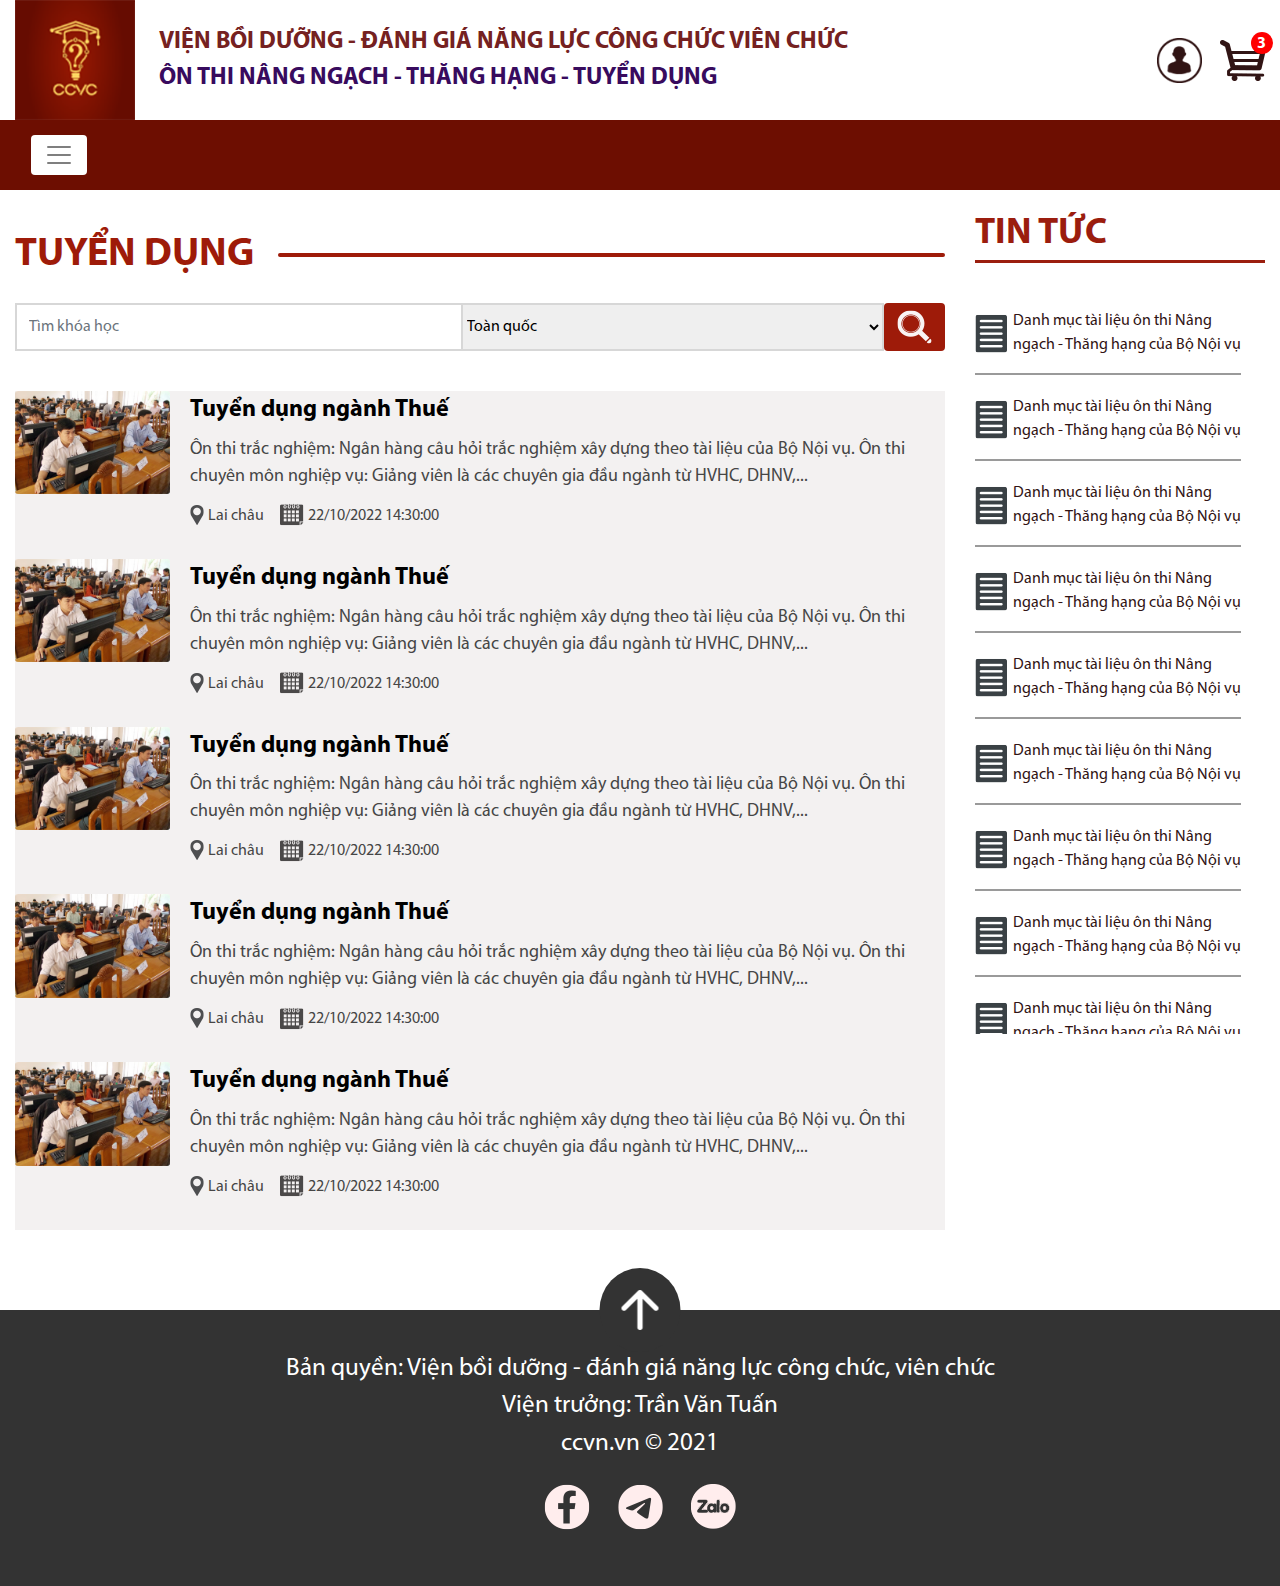
<file: detail2.html>
<!DOCTYPE html>
<html lang="en">
  <head>
    <!-- Required meta tags -->
    <meta charset="utf-8" />
    <meta
      name="viewport"
      content="width=device-width, initial-scale=1, shrink-to-fit=no"
    />

    <!-- Bootstrap CSS -->
    <link
      rel="stylesheet"
      href="https://cdn.jsdelivr.net/npm/bootstrap@4.0.0/dist/css/bootstrap.min.css"
      integrity="sha384-Gn5384xqQ1aoWXA+058RXPxPg6fy4IWvTNh0E263XmFcJlSAwiGgFAW/dAiS6JXm"
      crossorigin="anonymous"
    />
    <link rel="stylesheet" href="./css/styles.css" />

    <title>Chi tiet 2</title>
  </head>
  <body>
    <div id="root">
      <!-- start-header -->
      <div class="header">
        <div class="header-top">
          <div class="container">
            <div class="row">
              <div class="col-12 col-lg-10 col-10">
                <div class="header-top__main">
                  <a href="./index.html" class="logo">
                    <img src="./images/logo.png" alt="ccvc logo" />
                  </a>
                  <div class="header-top__title">
                    <p>
                      Viện bồi dưỡng - đánh giá năng lực công chức viên chức
                    </p>
                    <p>Ôn thi nâng ngạch - thăng hạng - tuyển dụng</p>
                  </div>
                </div>
              </div>
              <div class="col-0 col-lg-2 col-2">
                <div class="header-top__extra">
                  <a href="#" class="header-top__icon">
                    <img src="./images/user-icon.png" alt="User info" />
                  </a>
                  <a href="#" class="header-top__icon header-top__icon--cart">
                    <span class="header-top__cart-quantity">3</span>
                    <img src="./images/cart-icon.png" alt="Cart" />
                  </a>
                </div>
              </div>
            </div>
          </div>
        </div>

        <div class="header-main">
          <div class="container">
            <nav class="navbar navbar-expand-custom">
              <button
                class="navbar-toggler"
                type="button"
                data-toggle="collapse"
                data-target="#navbarTogglerDemo02"
                aria-controls="navbarTogglerDemo02"
                aria-expanded="false"
                aria-label="Toggle navigation"
              >
                <span class="navbar-toggler-icon"></span>
              </button>

              <div class="collapse navbar-collapse" id="navbarTogglerDemo02">
                <ul class="navbar-nav mr-auto mt-2 mt-lg-0">
                  <li class="nav-item">
                    <a class="nav-link" href="./index.html">Trang chủ</a>
                  </li>
                  <li class="nav-item dropdown">
                    <a
                      class="nav-link dropdown-toggle"
                      data-toggle="dropdown"
                      href="#"
                      >Tin tức</a
                    >
                    <div class="dropdown-menu">
                      <a class="dropdown-item" href="#">Action</a>
                      <a class="dropdown-item" href="#">Another action</a>
                      <a class="dropdown-item" href="#">Something else here</a>
                    </div>
                  </li>
                  <li class="nav-item">
                    <a class="nav-link" href="#">Nâng ngạch - Thăng hạng</a>
                  </li>
                  <li class="nav-item">
                    <a class="nav-link" href="#">Tuyển dụng</a>
                  </li>
                  <li class="nav-item">
                    <a class="nav-link" href="#">Kiểm định</a>
                  </li>
                  <li class="nav-item">
                    <a class="nav-link" href="#">Hướng dẫn</a>
                  </li>
                  <li class="nav-item">
                    <a class="nav-link" href="#">Liên hệ</a>
                  </li>
                </ul>
                <form class="form-inline my-2 my-lg-0 header-search">
                  <input
                    class="form-control mr-sm-2"
                    type="search"
                    placeholder="Tìm kiếm"
                  />
                  <button class="btn my-2 my-sm-0" type="submit">
                    <img src="./images/search-icon.png" alt="search" />
                  </button>
                </form>
              </div>
            </nav>
          </div>
        </div>
      </div>
      <!-- end-header -->

      <div class="container">
        <div class="row">
          <div class="col-xl-9 col-12">
            <!-- start: recuit--detail -->
            <div class="recuit--detail">
              <div class="title--detail">
                <h3 class="title">Tuyển dụng</h3>
                <span class="right-horizontal"></span>
              </div>
              <div class="input-group">
                <input
                  type="text"
                  class="form-control"
                  placeholder="Tìm khóa học"
                />
                <select class="form-select" aria-label="Default select example">
                  <option selected>Toàn quốc</option>
                  <option value="1">Hà Nội</option>
                  <option value="2">Tp. Hồ Chí Minh</option>
                  <option value="3">Đà Nẵng</option>
                </select>
                <a href="#" class="btn">
                  <img src="./images/search-white.png" alt="Search" />
                </a>
              </div>
              <div class="row">
                <div class="col-12">
                  <div class="card mb-3">
                    <div class="row no-gutters">
                      <div class="col-md-2">
                        <img
                          src="./images/pic-2.png"
                          class="card-img"
                          alt="..."
                        />
                      </div>
                      <div class="col-md-10">
                        <div class="card-body">
                          <h5 class="card-title">Tuyển dụng ngành Thuế</h5>
                          <p class="card-text">
                            Ôn thi trắc nghiệm: Ngân hàng câu hỏi trắc nghiệm
                            xây dựng theo tài liệu của Bộ Nội vụ. Ôn thi chuyên
                            môn nghiệp vụ: Giảng viên là các chuyên gia đầu
                            ngành từ HVHC, DHNV,...
                          </p>
                          <div class="decorate">
                            <div class="view">
                              <div class="view-icon">
                                <img
                                  src="./images/location.png"
                                  alt="Location"
                                />
                              </div>
                              <span>Lai châu</span>
                            </div>
                            <div class="date">
                              <div class="date-icon">
                                <img
                                  src="./images/calendar-dark.png"
                                  alt="Date"
                                />
                              </div>
                              <span>22/10/2022 14:30:00</span>
                            </div>
                          </div>
                        </div>
                      </div>
                    </div>
                  </div>
                </div>
                <div class="col-12">
                  <div class="card mb-3">
                    <div class="row no-gutters">
                      <div class="col-md-2">
                        <img
                          src="./images/pic-2.png"
                          class="card-img"
                          alt="..."
                        />
                      </div>
                      <div class="col-md-10">
                        <div class="card-body">
                          <h5 class="card-title">Tuyển dụng ngành Thuế</h5>
                          <p class="card-text">
                            Ôn thi trắc nghiệm: Ngân hàng câu hỏi trắc nghiệm
                            xây dựng theo tài liệu của Bộ Nội vụ. Ôn thi chuyên
                            môn nghiệp vụ: Giảng viên là các chuyên gia đầu
                            ngành từ HVHC, DHNV,...
                          </p>
                          <div class="decorate">
                            <div class="view">
                              <div class="view-icon">
                                <img
                                  src="./images/location.png"
                                  alt="Location"
                                />
                              </div>
                              <span>Lai châu</span>
                            </div>
                            <div class="date">
                              <div class="date-icon">
                                <img
                                  src="./images/calendar-dark.png"
                                  alt="Date"
                                />
                              </div>
                              <span>22/10/2022 14:30:00</span>
                            </div>
                          </div>
                        </div>
                      </div>
                    </div>
                  </div>
                </div>
                <div class="col-12">
                  <div class="card mb-3">
                    <div class="row no-gutters">
                      <div class="col-md-2">
                        <img
                          src="./images/pic-2.png"
                          class="card-img"
                          alt="..."
                        />
                      </div>
                      <div class="col-md-10">
                        <div class="card-body">
                          <h5 class="card-title">Tuyển dụng ngành Thuế</h5>
                          <p class="card-text">
                            Ôn thi trắc nghiệm: Ngân hàng câu hỏi trắc nghiệm
                            xây dựng theo tài liệu của Bộ Nội vụ. Ôn thi chuyên
                            môn nghiệp vụ: Giảng viên là các chuyên gia đầu
                            ngành từ HVHC, DHNV,...
                          </p>
                          <div class="decorate">
                            <div class="view">
                              <div class="view-icon">
                                <img
                                  src="./images/location.png"
                                  alt="Location"
                                />
                              </div>
                              <span>Lai châu</span>
                            </div>
                            <div class="date">
                              <div class="date-icon">
                                <img
                                  src="./images/calendar-dark.png"
                                  alt="Date"
                                />
                              </div>
                              <span>22/10/2022 14:30:00</span>
                            </div>
                          </div>
                        </div>
                      </div>
                    </div>
                  </div>
                </div>
                <div class="col-12">
                  <div class="card mb-3">
                    <div class="row no-gutters">
                      <div class="col-md-2">
                        <img
                          src="./images/pic-2.png"
                          class="card-img"
                          alt="..."
                        />
                      </div>
                      <div class="col-md-10">
                        <div class="card-body">
                          <h5 class="card-title">Tuyển dụng ngành Thuế</h5>
                          <p class="card-text">
                            Ôn thi trắc nghiệm: Ngân hàng câu hỏi trắc nghiệm
                            xây dựng theo tài liệu của Bộ Nội vụ. Ôn thi chuyên
                            môn nghiệp vụ: Giảng viên là các chuyên gia đầu
                            ngành từ HVHC, DHNV,...
                          </p>
                          <div class="decorate">
                            <div class="view">
                              <div class="view-icon">
                                <img
                                  src="./images/location.png"
                                  alt="Location"
                                />
                              </div>
                              <span>Lai châu</span>
                            </div>
                            <div class="date">
                              <div class="date-icon">
                                <img
                                  src="./images/calendar-dark.png"
                                  alt="Date"
                                />
                              </div>
                              <span>22/10/2022 14:30:00</span>
                            </div>
                          </div>
                        </div>
                      </div>
                    </div>
                  </div>
                </div>
                <div class="col-12">
                  <div class="card mb-3">
                    <div class="row no-gutters">
                      <div class="col-md-2">
                        <img
                          src="./images/pic-2.png"
                          class="card-img"
                          alt="..."
                        />
                      </div>
                      <div class="col-md-10">
                        <div class="card-body">
                          <h5 class="card-title">Tuyển dụng ngành Thuế</h5>
                          <p class="card-text">
                            Ôn thi trắc nghiệm: Ngân hàng câu hỏi trắc nghiệm
                            xây dựng theo tài liệu của Bộ Nội vụ. Ôn thi chuyên
                            môn nghiệp vụ: Giảng viên là các chuyên gia đầu
                            ngành từ HVHC, DHNV,...
                          </p>
                          <div class="decorate">
                            <div class="view">
                              <div class="view-icon">
                                <img
                                  src="./images/location.png"
                                  alt="Location"
                                />
                              </div>
                              <span>Lai châu</span>
                            </div>
                            <div class="date">
                              <div class="date-icon">
                                <img
                                  src="./images/calendar-dark.png"
                                  alt="Date"
                                />
                              </div>
                              <span>22/10/2022 14:30:00</span>
                            </div>
                          </div>
                        </div>
                      </div>
                    </div>
                  </div>
                </div>
              </div>
            </div>
            <!-- end: recuit--detail -->
          </div>
          <div class="col-xl-3 col-12">
            <div class="row">
              <div class="col-12">
                <div class="banner-content">
                  <h4 class="banner-content__title title mt-0">Tin tức</h4>
                  <ul class="banner-content__list">
                    <li class="banner-content__item">
                      <a href="#" class="banner-content__link">
                        <div class="banner-content__icon">
                          <img src="./images/bars-icon.png" alt="tin tức" />
                        </div>
                        <p class="banner-content__text">
                          Danh mục tài liệu ôn thi Nâng ngạch - Thăng hạng của
                          Bộ Nội vụ
                        </p>
                      </a>
                    </li>
                    <li class="banner-content__item">
                      <a href="#" class="banner-content__link">
                        <div class="banner-content__icon">
                          <img src="./images/bars-icon.png" alt="Thông báo" />
                        </div>
                        <p class="banner-content__text">
                          Danh mục tài liệu ôn thi Nâng ngạch - Thăng hạng của
                          Bộ Nội vụ
                        </p>
                      </a>
                    </li>
                    <li class="banner-content__item">
                      <a href="#" class="banner-content__link">
                        <div class="banner-content__icon">
                          <img src="./images/bars-icon.png" alt="Thông báo" />
                        </div>
                        <p class="banner-content__text">
                          Danh mục tài liệu ôn thi Nâng ngạch - Thăng hạng của
                          Bộ Nội vụ
                        </p>
                      </a>
                    </li>
                    <li class="banner-content__item">
                      <a href="#" class="banner-content__link">
                        <div class="banner-content__icon">
                          <img src="./images/bars-icon.png" alt="Thông báo" />
                        </div>
                        <p class="banner-content__text">
                          Danh mục tài liệu ôn thi Nâng ngạch - Thăng hạng của
                          Bộ Nội vụ
                        </p>
                      </a>
                    </li>
                    <li class="banner-content__item">
                      <a href="#" class="banner-content__link">
                        <div class="banner-content__icon">
                          <img src="./images/bars-icon.png" alt="Thông báo" />
                        </div>
                        <p class="banner-content__text">
                          Danh mục tài liệu ôn thi Nâng ngạch - Thăng hạng của
                          Bộ Nội vụ
                        </p>
                      </a>
                    </li>
                    <li class="banner-content__item">
                      <a href="#" class="banner-content__link">
                        <div class="banner-content__icon">
                          <img src="./images/bars-icon.png" alt="Thông báo" />
                        </div>
                        <p class="banner-content__text">
                          Danh mục tài liệu ôn thi Nâng ngạch - Thăng hạng của
                          Bộ Nội vụ
                        </p>
                      </a>
                    </li>
                    <li class="banner-content__item">
                      <a href="#" class="banner-content__link">
                        <div class="banner-content__icon">
                          <img src="./images/bars-icon.png" alt="Thông báo" />
                        </div>
                        <p class="banner-content__text">
                          Danh mục tài liệu ôn thi Nâng ngạch - Thăng hạng của
                          Bộ Nội vụ
                        </p>
                      </a>
                    </li>
                    <li class="banner-content__item">
                      <a href="#" class="banner-content__link">
                        <div class="banner-content__icon">
                          <img src="./images/bars-icon.png" alt="Thông báo" />
                        </div>
                        <p class="banner-content__text">
                          Danh mục tài liệu ôn thi Nâng ngạch - Thăng hạng của
                          Bộ Nội vụ
                        </p>
                      </a>
                    </li>
                    <li class="banner-content__item">
                      <a href="#" class="banner-content__link">
                        <div class="banner-content__icon">
                          <img src="./images/bars-icon.png" alt="Thông báo" />
                        </div>
                        <p class="banner-content__text">
                          Danh mục tài liệu ôn thi Nâng ngạch - Thăng hạng của
                          Bộ Nội vụ
                        </p>
                      </a>
                    </li>
                  </ul>
                </div>
              </div>
            </div>
          </div>
        </div>
      </div>

      <!-- start: footer -->
      <div class="footer">
        <a href="#" class="back-top-top">
          <img src="./images/up.png" alt="Back to top" />
        </a>
        <div class="footer-main">
          <p>
            Bản quyền: Viện bồi dưỡng - đánh giá năng lực công chức, viên chức
          </p>
          <p>Viện trưởng: Trần Văn Tuấn</p>
          <p>ccvn.vn © 2021</p>
        </div>
        <ul class="footer-socials">
          <li class="footer-social__item">
            <a href="#" class="footer-social__link">
              <img src="./images/fb-icon.png" alt="Facebook" />
            </a>
          </li>
          <li class="footer-social__item">
            <a href="#" class="footer-social__link">
              <img src="./images/tele-icon.png" alt="Telegram" />
            </a>
          </li>
          <li class="footer-social__item">
            <a href="#" class="footer-social__link">
              <img src="./images/zalo-icon.png" alt="Zalo" />
            </a>
          </li>
        </ul>
      </div>
      <!-- end: footer -->
    </div>

    <!-- Optional JavaScript -->
    <!-- jQuery first, then Popper.js, then Bootstrap JS -->
    <script
      src="https://code.jquery.com/jquery-3.2.1.slim.min.js"
      integrity="sha384-KJ3o2DKtIkvYIK3UENzmM7KCkRr/rE9/Qpg6aAZGJwFDMVNA/GpGFF93hXpG5KkN"
      crossorigin="anonymous"
    ></script>
    <script
      src="https://cdn.jsdelivr.net/npm/popper.js@1.12.9/dist/umd/popper.min.js"
      integrity="sha384-ApNbgh9B+Y1QKtv3Rn7W3mgPxhU9K/ScQsAP7hUibX39j7fakFPskvXusvfa0b4Q"
      crossorigin="anonymous"
    ></script>
    <script
      src="https://cdn.jsdelivr.net/npm/bootstrap@4.0.0/dist/js/bootstrap.min.js"
      integrity="sha384-JZR6Spejh4U02d8jOt6vLEHfe/JQGiRRSQQxSfFWpi1MquVdAyjUar5+76PVCmYl"
      crossorigin="anonymous"
    ></script>
  </body>
</html>
</file>
<file: css/styles.css>
@font-face {
  font-family: "MyriadPro";
  src: url("../fonts/MYRIADPRO-REGULAR.OTF");
  font-weight: normal;
}
@font-face {
  font-family: "MyriadPro";
  src: url("../fonts/MYRIADPRO-BOLD.OTF");
  font-weight: bold;
}
@font-face {
  font-family: "UTMDaxlineBold";
  src: url("../fonts/UTMDaxlineBold.ttf");
  font-weight: bold;
}
* {
  margin: 0;
  padding: 0;
  box-sizing: border-box;
}

html,
body {
  font-family: "MyriadPro", sans-serif;
}

img {
  display: block;
  max-width: 100%;
  -o-object-fit: cover;
     object-fit: cover;
}

ul,
li {
  list-style: none;
}

a {
  text-decoration: none;
  color: initial;
}
a:hover {
  text-decoration: none;
}

p {
  margin: 0;
}

.container {
  max-width: 1760px;
}

.section .card-text {
  text-overflow: ellipsis;
}

.btn.btn-primary-red {
  background: linear-gradient(0deg, #c31809, #8f1212);
  display: inline-block;
  max-height: 58px;
  color: #ffffff;
  font-size: 46px;
  text-transform: uppercase;
  padding: 0 84px;
  border-radius: 35px;
  outline: none;
  border: none;
  box-shadow: none;
}
.btn.btn-primary-red.btn-primary-red--reverse {
  background: linear-gradient(180deg, #c31809, #8f1212);
  font-size: 29px;
  text-transform: unset;
}

.btn.btn-main-outline {
  display: inline-block;
  color: #761b0f;
  border: 3px solid #9a160a;
  border-radius: 35px;
  font-size: 30px;
  padding: 14px 38px;
}

.title {
  font-size: 37px;
  font-weight: bold;
  color: #9b1d0e;
  text-transform: uppercase;
  margin-top: 44px;
  margin-bottom: 36px;
}

.title--detail {
  display: flex;
  align-items: center;
  gap: 24px;
  margin-top: 45px;
  margin-bottom: 28px;
}
.title--detail .title {
  margin: 0;
  line-height: 1;
  color: #9e1b09;
  font-size: 40px;
}
.title--detail .right-horizontal {
  flex: 1;
  width: 100%;
  height: 4px;
  border-radius: 2px;
  background-color: #9e1b09;
}

.decorate {
  width: 100%;
  display: flex;
  gap: 16px;
  align-items: center;
  color: #ffffff;
  height: 48px;
  padding: 0 22px;
}
.decorate .divider {
  color: #4b4949;
  background-color: #4b4949;
  border-radius: 5px;
}
.decorate .date {
  display: flex;
  align-items: center;
  gap: 4px;
}
.decorate .view {
  display: flex;
  align-items: center;
  gap: 4px;
}
.decorate span {
  margin-top: 2px;
}

.card.card-main {
  height: 100%;
}
.card.card-main .card-footer {
  background: linear-gradient(180deg, #911005, #c22e1b);
  color: #ffffff;
  text-transform: uppercase;
  font-size: 25px;
  text-align: center;
}
.card.card-main .card-footer small {
  color: #ffffff !important;
  font-size: 25px;
}
.card.card-main .card-img-top {
  max-height: 250px;
  overflow: hidden;
  position: relative;
}
.card.card-main .card-img-top .decorate {
  position: absolute;
  bottom: 0;
  right: 0;
  background: rgba(0, 0, 0, 0.5);
}
.card.card-main .card-text {
  font-size: 20px;
  flex-grow: 1;
}

.navbar {
  z-index: 1;
  height: 70px;
  background-color: #6d0e01;
}
.navbar .navbar-toggler {
  background-color: #ffffff;
  border-color: transparent;
  outline: 0;
  box-shadow: none;
}
.navbar .navbar-toggler-icon {
  background-image: url("../images/burgur.svg");
}
.navbar .navbar-collapse {
  padding-left: 24px;
  padding-bottom: 24px;
  padding-right: 24px;
  border-radius: 4px;
  background-color: #333333;
}
.navbar .dropdown-menu {
  background-color: #333333;
}
.navbar .dropdown-item {
  color: #ffffff;
}

.header .header-search {
  border-radius: 35px;
  width: 100%;
}
.header .header-search input {
  flex: 1;
}
.header .btn {
  padding: 0;
  background-color: transparent;
}
.header .form-control:focus {
  border-color: transparent;
  outline: 0;
  box-shadow: none;
}
.header-top__main {
  display: flex;
  align-items: center;
}
.header-top__main .logo {
  max-width: 162px;
  margin-right: 24px;
  transition: 0.5s;
}
.header-top__main .header-top__title {
  text-transform: uppercase;
  font-size: 30px;
  font-weight: bold;
  transition: 0.5s;
}
.header-top__main .header-top__title p:first-child {
  color: #752121;
}
.header-top__main .header-top__title p:last-child {
  color: #380b5e;
}
.header-top__extra {
  display: flex;
  align-items: center;
  justify-content: flex-end;
  gap: 18px;
  height: 100%;
}
.header-top__icon {
  max-width: 45px;
}
.header-top__icon--cart {
  position: relative;
}
.header-top__icon--cart .header-top__cart-quantity {
  position: absolute;
  top: -8px;
  right: -8px;
  width: 22px;
  height: 22px;
  color: #ffffff;
  font-weight: bold;
  text-align: center;
  background-color: red;
  border-radius: 50%;
}
.header-main {
  background-color: #6d0e01;
  color: #ffffff;
  height: 70px;
}
.header-main .nav-link {
  height: 70px;
  line-height: 70px;
  padding-top: 0;
  padding-bottom: 0;
  color: #ffffff;
  font-size: 22px;
  font-weight: normal;
  text-transform: uppercase;
}
.header-main__right {
  display: flex;
  height: 70px;
  align-items: center;
}
.header-search {
  display: inline-flex;
  background: #fff;
  align-items: center;
  padding: 1px 11px;
  border-radius: 14px;
}
.header-search input {
  border: none;
  outline: none;
}
.header-search__icon {
  max-width: 29px;
}

.banner-main {
  background-image: url("../images/Untitled-1.png");
  background-repeat: no-repeat;
  background-size: cover;
  background-position: 0% 0%;
  height: 860px;
}
.banner-main__title {
  font-size: 71px;
  transition: 0.5s;
  font-family: "UTMDaxlineBold", sans-serif;
  color: #881a2c;
  text-transform: uppercase;
  font-weight: normal;
  line-height: 1;
  margin-top: 16px;
  margin-bottom: 0;
}
.banner-main .btn-header {
  margin-top: 135px;
}
.banner-main__extra {
  color: #4e0300;
  line-height: 1;
  font-size: 114px;
  transition: 0.5s;
}
.banner-content {
  margin-top: 22px;
}
.banner-content__title {
  padding-bottom: 4px;
  border-bottom: 3px solid #9b1e0e;
}
.banner-content__list {
  overflow-y: scroll;
  max-height: 735px;
  padding-right: 24px;
}
.banner-content__list::-webkit-scrollbar {
  background-color: #ffffff;
  border-radius: 10px;
  width: 8px;
}
.banner-content__list::-webkit-scrollbar-thumb {
  background-color: #9b1e0e;
  width: 8px;
  border-radius: 10px;
}
.banner-content__item {
  padding-bottom: 16px;
  padding-top: 20px;
  border-bottom: 2px solid #9a9a9a;
}
.banner-content__item:first-child {
  padding-top: 10px;
}
.banner-content__link {
  display: flex;
  gap: 12px;
  align-items: center;
  font-size: 20px;
  color: #311414;
}
.banner-content__text {
  display: -webkit-box;
  -webkit-line-clamp: 2;
  -webkit-box-orient: vertical;
  overflow: hidden;
}
.banner-content__icon {
  min-width: 22px;
}
.banner .btn-footer {
  margin-top: 250px;
}

.outstanding .container {
  display: flex;
  flex-direction: column;
}
.outstanding-card {
  overflow: hidden;
  background-image: url("../images/pic-1.png");
  background-size: cover;
  background-position: center;
  height: 620px;
  max-height: 100%;
  display: flex;
  flex-direction: column;
  justify-content: space-between;
  position: relative;
}
.outstanding-card .new-label {
  position: absolute;
  top: 0px;
  left: -65px;
  transform: rotate(-45deg);
  font-size: 30px;
  color: #ffffff;
  background: linear-gradient(0, #c31809, #e64e5c);
  padding: 20px 80px;
}
.outstanding-card__bottom {
  background-color: rgba(0, 0, 0, 0.5);
  width: 100%;
  display: flex;
  align-items: flex-end;
  gap: 10px;
  padding: 30px;
  color: #ffffff;
  font-size: 20px;
}
.outstanding-card__bottom__text {
  flex: 1;
  display: -webkit-box;
  -webkit-line-clamp: 2;
  -webkit-box-orient: vertical;
  overflow: hidden;
}
.outstanding-card__btn {
  color: #ffffff;
}
.outstanding-card__btn:hover {
  color: #ffffff;
  text-decoration: underline;
}
.outstanding-card .decorate {
  justify-content: flex-end;
  background-color: rgba(0, 0, 0, 0.5);
  font-size: 20px;
}
.outstanding .card {
  color: #0b0a0a;
  font-size: 28px;
  margin-bottom: 25px !important;
}
.outstanding .card .decorate {
  color: #0b0a0a;
  font-size: 20px;
  padding-left: 0px;
}
.outstanding .card-title {
  font-size: 28px;
}
.outstanding .card-body {
  padding-bottom: 0px;
}
.outstanding .outstanding-card__btn {
  color: #ffffff;
  margin-left: auto;
  font-size: 22px;
}
.outstanding .btn {
  margin-left: auto;
}

.level-up {
  background-color: #333333;
  padding-top: 40px;
  padding-bottom: 40px;
  margin-top: 65px;
}
.level-up .title {
  color: #ffffff;
}
.level-up .container {
  display: flex;
  flex-direction: column;
}
.level-up .btn {
  margin-top: 40px;
  background-color: #ffffff;
}
.level-up .card {
  border: none;
}

.recruit {
  margin-top: 40px;
}
.recruit .container {
  display: flex;
  flex-direction: column;
}
.recruit .title {
  color: #333333;
}
.recruit .btn {
  margin-top: 40px;
}
.recruit .card {
  border: none;
}

.accreditation {
  margin-top: 90px;
}
.accreditation .container {
  display: flex;
  flex-direction: column;
}
.accreditation .btn {
  margin-top: 40px;
}

.footer {
  background-color: #333333;
  text-align: center;
  position: relative;
  padding: 40px 0;
  margin-top: 80px;
}
.footer .back-top-top {
  position: absolute;
  top: 0;
  left: 50%;
  transform: translate(-50%, -50%);
  padding: 22px 22px;
  border-radius: 50%;
  background-color: #333333;
}
.footer-main {
  color: #ffffff;
  font-size: 25px;
}
.footer-socials {
  display: flex;
  gap: 28px;
  justify-content: center;
  margin-top: 22px;
}

.card.card-detail {
  height: 100%;
}
.card.card-detail .card-title {
  font-size: 30px;
  color: #ab2011;
  text-transform: uppercase;
  text-align: center;
}
.card.card-detail .card-text {
  font-size: 22px;
  color: #191818;
  flex-grow: 1;
}
.card.card-detail .card-price {
  display: flex;
  align-items: center;
  justify-content: center;
  margin-top: auto;
  gap: 22px;
}
.card.card-detail .card-price__old {
  font-size: 25px;
  color: #969291;
  text-decoration: line-through;
}
.card.card-detail .card-price__new {
  font-weight: bold;
  font-size: 30px;
  color: #d91b06;
}
.card.card-detail .card-body {
  display: flex;
  flex-direction: column;
  min-height: 313px;
}
.card.card-detail .card-extra {
  display: flex;
  align-items: center;
  gap: 115px;
  justify-content: center;
}
.card.card-detail .card-extra__left {
  display: flex;
  gap: 6px;
  align-items: center;
}
.card.card-detail .card-footer {
  background: linear-gradient(180deg, #911005, #c22e1b);
  color: #ffffff;
  text-transform: uppercase;
  font-size: 25px;
  text-align: center;
}
.card.card-detail .card-footer small {
  color: #ffffff !important;
  font-size: 25px;
}
.card.card-detail .card-footer small img {
  margin-left: auto;
  margin-right: auto;
}

.banner--detail {
  position: relative;
}
.banner--detail .banner-main {
  background-image: url("../images/pic-10.png");
  height: 738px;
}
.banner--detail .banner--detail__title {
  padding-top: 200px;
  display: inline-block;
  font-size: 67px;
  font-weight: bold;
  color: #ffffff;
  text-shadow: 2px 0 #911005, -2px 0 #911005, 0 2px #911005, 0 -2px #911005, 1px 1px #911005, -1px -1px #911005, 1px -1px #911005, -1px 1px #911005;
  text-transform: uppercase;
}
.banner--detail .banner-text {
  position: absolute;
  bottom: 0;
  right: 0;
  width: 100%;
  background-color: rgba(0, 0, 0, 0.5);
  color: #ffffff;
  font-size: 30px;
  padding-left: 30px;
  padding-top: 15px;
  padding-bottom: 15px;
}
.banner--detail .banner-text .banner-text--top,
.banner--detail .banner-text .banner-text--bottom {
  display: -webkit-box;
  -webkit-line-clamp: 1;
  -webkit-box-orient: vertical;
  overflow: hidden;
}

.major-text {
  font-size: 40px;
  color: #333333;
  line-height: 1;
  letter-spacing: 1px;
}
.major .major-text {
  margin-left: 64px;
}
.major .major-text + .major-text {
  margin-top: 70px;
}

.info-item {
  font-size: 40px;
  color: #333333;
  margin-left: 64px;
}
.info-link {
  color: #03badb;
}

.outstanding-detail .card {
  border: none;
  border-bottom: 2px solid #9a9a9a;
  border-radius: 0;
}
.outstanding-detail .card-body {
  padding-top: 0px;
  padding-left: 10px;
  padding-bottom: 0;
}
.outstanding-detail .card-title {
  font-size: 20px;
  font-weight: bold;
  color: #311414;
  margin-bottom: 10px;
  display: -webkit-box;
  -webkit-line-clamp: 1;
  -webkit-box-orient: vertical;
  overflow: hidden;
}
.outstanding-detail .card-text {
  font-size: 18px;
  color: #625b5b;
  letter-spacing: -0.4px;
  display: -webkit-box;
  -webkit-line-clamp: 2;
  -webkit-box-orient: vertical;
  overflow: hidden;
}
.outstanding-detail .decorate {
  color: #625b5b;
  font-size: 14px;
  padding: 0;
  gap: 6px;
}
.outstanding-detail .banner-content__list {
  max-height: 600px;
}

.news .banner-content__text {
  text-transform: uppercase;
}
.lecture {
  background-color: #f3f1f1;
  padding: 60px 0 75px 0;
  margin-top: 100px;
}

.recuit--detail .card {
  border: none;
  background-color: #f3f1f1;
  margin: 0 !important;
  border-radius: 0;
  border: 0;
}
.recuit--detail .card:hover {
  background-color: #ffffff;
}
.recuit--detail .card-body {
  padding-top: 5px;
}
.recuit--detail .card-title {
  font-size: 24px;
  font-weight: bold;
  color: #000000;
}
.recuit--detail .card-text {
  font-size: 18px;
  color: #464646;
  display: -webkit-box;
  -webkit-line-clamp: 2;
  -webkit-box-orient: vertical;
  overflow: hidden;
}
.recuit--detail .decorate {
  color: #464646;
  padding: 0;
}
.recuit--detail .btn {
  background-color: #9e1b09;
}
.recuit--detail input,
.recuit--detail select {
  outline: none;
  border: 2px solid #d7d7d7;
  border-radius: 0;
  flex: 1;
}
.recuit--detail select {
  border-left: 0;
}
.recuit--detail .input-group {
  margin-bottom: 40px;
}

@media (max-width: 1600px) {
  .banner-main__title {
    font-size: 48px;
  }
  .banner-main__extra {
    font-size: 80px;
  }
  .outstanding .card-title {
    font-size: 22px;
  }
  .outstanding .card .decorate {
    font-size: 16px;
  }
  .outstanding-detail .col-12 {
    flex: 0 0 100%;
    max-width: 100%;
  }
}
@media (max-width: 1350px) {
  .banner--detail .banner--detail__title {
    font-size: 52px;
  }
  .banner--detail .banner-text {
    font-size: 26px;
  }
}
@media (min-width: 1200px) {
  .container {
    max-width: 1760px;
  }
}
@media (max-width: 1200px) {
  .btn.btn-primary-red.btn-primary-red--reverse {
    margin-top: 100px;
  }
  .banner-main {
    height: 650px;
  }
  .banner-main .text-center {
    text-align: left !important;
  }
  .outstanding .card-title {
    font-size: 26px;
  }
  .outstanding .card .decorate {
    font-size: 20px;
  }
  .outstanding .card-body {
    display: flex;
    flex-direction: column;
    justify-content: space-around;
    height: 100%;
  }
  .accreditation {
    margin-top: 0px;
  }
}
@media (max-width: 1500px) {
  .header-top__main .header-top__title {
    font-size: 24px;
  }
  .header-top__main .logo {
    width: 120px;
    height: auto;
  }
  .banner-content__link {
    gap: 6px;
  }
  .banner-content__icon {
    min-width: 32px;
  }
  .banner-content__text {
    font-size: 16px;
  }
}
@media (max-width: 1530px) {
  .btn.btn-primary-red.btn-primary-red--reverse {
    display: block;
    white-space: normal;
    height: auto;
    max-height: -webkit-fit-content;
    max-height: -moz-fit-content;
    max-height: fit-content;
    padding: 0;
    margin-left: 20px;
    margin-right: 20px;
  }
  .banner-main {
    background-position: 25% 0%;
  }
}
@media (min-width: 1400px) {
  .header .header-search {
    width: auto;
  }
  .header .header-search input {
    flex: 0;
  }
  .navbar-expand-custom {
    flex-direction: row;
    flex-wrap: nowrap;
    justify-content: flex-start;
  }
  .navbar-expand-custom .navbar-nav {
    flex-direction: row;
  }
  .navbar-expand-custom .dropdown-menu {
    position: absolute;
  }
  .navbar-expand-custom .nav-link {
    padding-right: 0.5rem;
    padding-left: 0.5rem;
  }
  .navbar-expand-custom > .container {
    flex-wrap: nowrap;
  }
  .navbar-expand-custom .navbar-collapse {
    display: flex !important;
    flex-basis: auto;
    background-color: #6d0e01;
    padding: 0;
    border-radius: 0;
  }
  .navbar-expand-custom .navbar-toggler {
    display: none;
  }
  .navbar .dropdown-menu {
    background-color: #6d0e01;
  }
}
@media (max-width: 1050px) {
  .header-top__main .header-top__title {
    font-size: 20px;
  }
  .header-top__icon {
    max-width: 35px;
  }
}
@media (max-width: 992px) {
  .header-top__extra {
    display: none;
  }
  .btn.btn-main-outline {
    font-size: 22px;
  }
}
@media (max-width: 786px) {
  .header-top__main .header-top__title {
    font-size: 16px;
  }
  .header-top__main .logo {
    width: 80px;
    height: auto;
  }
  .footer-main {
    font-size: 18px;
  }
  .banner--detail .banner-text {
    font-size: 22px;
  }
  .banner--detail .banner--detail__title {
    margin: 0 30px;
  }
  .title--detail .title {
    font-size: 32px;
  }
  .major .major-text {
    font-size: 28px;
    margin-left: 30px;
  }
  .info-item {
    font-size: 28px;
    margin-left: 30px;
  }
}
@media (max-width: 576px) {
  .btn.btn-primary-red {
    font-size: 28px;
  }
  .banner-main__title {
    font-size: 32px;
  }
  .banner-main__extra {
    font-size: 48px;
  }
  .btn.btn-primary-red.btn-primary-red--reverse {
    font-size: 22px;
  }
  .banner-main {
    height: 550px;
  }
  .outstanding .card .decorate {
    font-size: 16px;
  }
  .title--detail .title {
    font-size: 28px;
  }
  .major .major-text {
    font-size: 18px;
  }
  .major .major-text + .major-text {
    margin-top: 30px;
  }
  .info-item {
    font-size: 22px;
  }
}/*# sourceMappingURL=styles.css.map */
</file>
